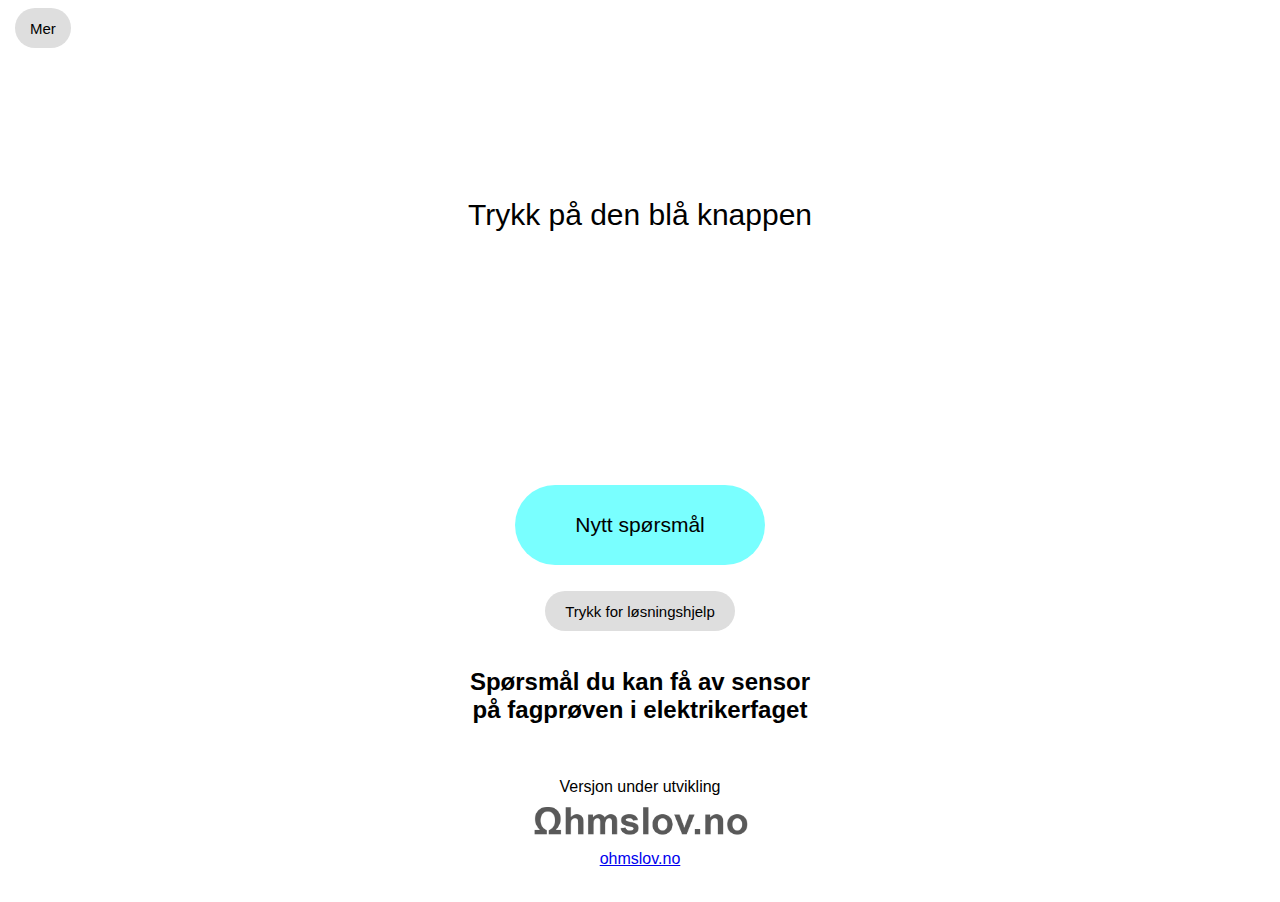
<file: index.html>
<!DOCTYPE html>
<html lang="no">
<head>
  <meta charset="UTF-8">

      
      <meta name="viewport" content="width=device-width, initial-scale=1.0, maximum-scale=1.0, user-scalable=no">
      <meta name="description" content="Fagprøve spørsmål generator">
      <meta name="keywords" content="fagprøve, sensor, spørsmål, elektro, elektrofag, elektriker, NEK400, FEL, fagbrev">
      <meta name="author" content="Helge Hovtun">
      <link rel="icon" href="ohmtegn1.png">
    


  <title>Spørsmål du kan få på fagprøven i elektrikerfaget</title>
 
</head>   

 <style>
   
   body{
    font-family: Arial, Helvetica, sans-serif;
    background-color: rgb(255, 255, 255);

    }

    #question {
      font-size: 30px;
      margin-bottom: 20px;
      max-width: 800px;
      margin: 100 auto;
    }

    #answer {
      font-size: 20px;
      color: #555;
      margin-bottom: 30px;
      max-width: 800px;
      margin: 0 auto;
    }

    #new-question-btn,
    #show-answer-btn {
      padding: 10px 20px;
      margin: 5px;
      cursor: pointer;
    }

    .spinner {
      margin: 20px auto;
      width: 40px;
      height: 40px;
      border: 4px solid #ccc;
      border-top: 4px solid #4caf50;
      border-radius: 50%;
      animation: spin 1s linear infinite;
      display: none;
    }

    @keyframes spin {
      0% { transform: rotate(0deg); }
      100% { transform: rotate(360deg); }
    }

   



#container {
    padding-top: 120px;
    padding-left: 10px;
    padding-right: 10px;
    padding-bottom: 10px;
    border: black;
    min-height: 300px; /* Byttet ut height med min-height */
    width: auto;
    margin: 0 auto;
    text-align: center;
    max-width: 500px;
}

#container2{
    padding-top: 2px;
    padding-bottom: 2px;
    border: none;
    margin: 0 auto;
    text-align: center;
    height: auto;
}



#container4{
    padding-top: 10px;
    padding-left: 10px;
    padding-right: 10px;
    padding-bottom: 10px;
    border: black;
    height: 120px;
    width: auto;
    margin: 0 auto;
    text-align: center;
    max-width: 350px;
}




.generate{
    margin: 20px auto;
    height: 80px;
    width: 250px;
    font-size: 21px;
    color:rgb(0, 0, 0);
    border-radius: 50px;
    border: none;
    background-color: rgb(121, 255, 255);
    cursor: pointer;
}

.generate:hover{
    background-color: rgb(0, 255, 255);
}

.generate:active{
    background-color: rgb(121, 255, 255);
}

.generate2{
    background-color: hsl(0, 0%, 80%);
    color: rgb(0, 0, 0);
    padding: 10px 15px;
    border: none;
    cursor: pointer;
    height: 40px;
    width: auto;
    font-size: 15px;
    border-radius: 20px;
    border: none;
    background-color: rgb(222, 222, 222);
}

.dropdown{
    display: inline-block;
    padding-left: 7px;
    
}
.dropdown button{
    background-color: hsl(0, 0%, 80%);
    color: rgb(0, 0, 0);
    padding: 10px 15px;
    border: none;
    cursor: pointer;
    height: 40px;
    width: auto;
    font-size: 15px;
    border-radius: 20px;
    border: none;
    background-color: rgb(222, 222, 222);
}
.dropdown a{
    display: block;
    color: black;
    text-decoration: none;
    padding: 10px 15px;
    border-radius: 50px;
}
.dropdown .content{
    display: none;
    position: absolute;
    background-color: hsl(0, 0%, 95%);
    min-width: 100px;
    box-shadow: 2px 2px 5px hsla(0, 0%, 0%, 0.8);
    border-radius: 20px;
}
.dropdown.active .content {
  display: block;
}
.dropdown:hover button{
    background-color: hsl(0, 0%, 70%);
}
.dropdown a:hover{
    background-color: hsl(0, 0%, 90%);
}

:root {
    touch-action: pan-x pan-y;
    height: 100% 
  }

footer {
    
    text-align: center;
    padding: 30px;
  }

  </style>

<body>
   
      <div class="dropdown">
          <button>Mer</button>
          <div class="content">
  
              <a href="index.html">Spørsmålsgenerator</a>
              <a href="kabelogvern.html">Dokumentere kabel og vern</a>
              <a href="makslengde.html">Tabell for maks lengde</a>
              <a href="om.html">Om</a>
          </div>
          
          
  
      </div>
 
  
  
  
      <div id="container">
        

  
          <div id="spinner" class="spinner"></div>
  
          <p id="question"></p>
          <p></p>
          <p id="answer"></p>
        
          
          </p>
      </div>
  
      <div id="container2">
        <button id="new-question-btn" class="generate">Nytt spørsmål</button>
        
        <p></p>

    
           
            <button id="show-answer-btn" class="generate2">Trykk for løsningshjelp</button>
      
      </div>
  
          
          
          
     
     
        
      <div id="container4">
        
      <h2>Spørsmål du kan få av sensor på fagprøven i elektrikerfaget</h2>
  <p><br></p>
          
      <p> Versjon under utvikling<br>
          <img src="logoohmslov.png" alt="ohmslov.no" width="auto" height="50px"><br>
          <a href="https://www.ohmslov.no/"> 
              ohmslov.no</a></p> 
              <p><br></p>
    </div>

</body>

              <script>
                const questions = [
                { 
        quote:
             "Hva er forskjellen mellom en lov, en forskrift og en standard?",
        author: "En lov er vedtatt av Stortinget, en forskrift er vedtatt av regjeringen, og en standard er utformet av bransjen."
    },
    {
        quote:
            "Hva heter forskriften som elektriske anlegg skal bygges etter?",
        author: "FEL - Forskrift for elektriske lavspenningsanlegg"
    },    {
        quote:
            "Hvilke standarder og forskrifter må følges ved utførelse av elektriske anlegg?",
        author: "FEL og NEK400"
    },
    {
        quote:
            "Hva står FEL for?",
        author: "Forskrift for elektriske lavspenningsanlegg"
    },
    {
        quote:
            "Hva står i FEL§16?",
        author: "Elektriske anlegg skal planlegges og utføres slik at mennesker, husdyr og eiendom er beskyttet mot fare og skader ved normal bruk og slik at anlegget blir egnet til den forutsatte bruk."
    },
    {
        quote: "Hvor mange deler er NEK400 delt inn i?",
        author: "8"
    },
    {
        quote:
            "Hvilken del i NEK400 omhandler sluttkontroll og verifikasjon? ",
        author: "Del 6"
    },
     {
        quote:
            "Hva omhandler del 6 i Nek400? ",
        author: "Verifikasjon"
    },
     {
        quote:
            "Hva omhandler del 7 i NEK400?",
        author: "Krav til spesielle installasjoner, for eksempel bad, lading av elbil og landbruksinstallasjoner."
    },
     {
        quote:
            "Hvilke deler i NEK400 omhandler krav til spesielle installasjoner? ",
        author: "Del 7 og del 8"
    },
    {
        quote:
            "Hva er forkortelsen vi ofte bruker for forskrift om sikkerhet ved arbeid i og drift av elektriske anlegg?",
        author: "FSE"
    }, 
     {
        quote:
            "Hva står FSE for? ",
        author: "Forskrift om sikkerhet ved arbeid i og drift av elektriske anlegg"
    },
    {
        quote:
            "Hvor ofte skal man ha FSE-kurs?",
        author: "Minimum hver 12. måned"
    },
    {
        quote:
            "I hvilken paragraf i FSE kan man lese om arbeid på frakoblet anlegg?",
        author: "Paragraf 14"
    },
    {
        quote:
            "Hva sier FSE §14 at du må gjøre før du begynner å jobbe på et frakoblet anlegg?",
        author: "Koble fra, sikre mot innkobling, og måle."
    },
    {
        quote:
            "I Norge brukes 3 ulike nettsystem, hva er navnet på disse?",
        author: "IT, TN og TT"
    } , {
        quote:
            "Hva står bokstavene IT for?",
        author: "Isolert og Terra"
    }, {
        quote:
            "Hva står bokstavene TN for?",
        author: "Terra og Nøytral"
    }, {
        quote:
            "Hvilken spenning måles mellom fase og fase i TN-nett?",
        author: "400V"
    }, {
        quote:
            "Hvilken spenning måles mellom fase og jord i IT-nett?",
        author: "133V"
    }, {
        quote:
            "Hvilken spenning måles mellom fase og nøytral i TN-nett?",
        author: "230V"
    }, {
        quote:
            "Hvilken spenning måles mellom nøytral og jord i TN-nett?",
        author: "0V"
    }, {
        quote:
            "Hva er fordelene med å bytte fra IT-nett til TN-nett?",
        author: "Bl.a. høyere effekt på samme tverrsnitt, mer brannsikkert, mindre stående jordfeiler, både 400V og 230V tilgjengelig."
    }, {
        quote:
            "Hvor skal PEN-leder splittes?",
        author: "I første fordeling, som regel i TKS."
    }, {
        quote:
            "Hva er hensikten med jording?",
        author: "Forsikre samme potensiale i ledende deler, skape vei for feilstrøm utenom mennesker og dyr, og avlede overspenninger."
    }, {
        quote:
            "Hva er en jordelektrode?",
        author: "En jordingsleder som skaper kontakt med jorden og jordingsanlegget."
    }, {
        quote:
            "Hva er en utsatt ledende del?",
        author: "Del av metall til utstyr som er en del av det elektriske anlegget, men som normalt ikke er spenningssatt. For eksempel dekselet på en panelovn."
    }, {
        quote:
            "Hvilken standard gjelder for tilknytning av elektriske lavspenningsanlegg?",
        author: "NEK 399"
    }, {
        quote:
            "Hva er NEK399?",
        author: "En standard som gjelder for tilknytning av elektriske lavspenningsanlegg"
    }, {
        quote:
            "Hvilken metode for tilknytning gjelder i henhold til NEK399 som oftest for boliger?",
        author: "Metode A"
    }, {
        quote:
            "Hvor mange ampere angir den øvre grensen for tilknytning metode A i henhold til NEK399?",
        author: "125A"
    }, {
        quote:
            "Hvor mange felter skal et tilknytningsskap minimum ha? Og hva hører til i disse feltene?",
        author: "Minimum tre felt; felt for måler, elkraft og ekom."
    }, {
        quote:
            "Hvordan skal målersløyfen merkes?",
        author: "Nett og anlegg"
    }, {
        quote:
            "Hvilke vern skal plasseres i feltet for elkraft i henhold til NEK399?",
        author: "Kortslutningsvern, overspenningsvern og overstrømsvern (avgreining eller utvidete tilknytningsskap)"
    }, {
        quote:
            "Skal tilknytningsskap bygget etter metode A være utformet for ussakkyndig betjening?",
        author: "Ja, i henhold til NEK399"
    }, {
        quote:
            "I forbindelse med overspenningsvern; hva menes med tennspenning?",
        author: "Det er spenningsnivået som gjør at overspenningsvernet åpner forbindelse til jord."
    }, {
        quote:
            "Hvordan fungerer et overspenningsvern (enkelt forklart)?",
        author: "Dersom spenningen stiger over et visst nivå, åpner overspenningsvernet en forbindelse til jord."
    }, {
        quote:
            "Hva forsårsaker overspenninger?",
        author: "Lyn (atmosfæriske overspenninger), og inn- og utkobling av store belastninger (koblingsoverspenninger)."
    }, {
        quote:
            "Hva er kravet til minste varige driftspenning på overspenningsvern i IT-nett?",
        author: "350V"
    }, {
        quote:
            "Hva er kravet til overspenningsvernets minste varige driftspenning i TN-nett?",
        author: "1,1 * 230V"
    }, {
        quote:
            "Når man kobler overspenningsvern, er det viktig med lange eller korte ledere?",
        author: "Korte ledere og minst mulig svinger"
    }, {
        quote:
            "Hva angir en automatsikrings I2-verdi?",
        author: "Det angir øvre prøvestrøm, altså hvor mye strøm som kan gå før vernet garantert har koblet ut innen en time."
    }, {
        quote:
            "Hva angir en automatsikrings I5-verdi?",
        author: "Det angir strømverdi som garanterer momentan utkobling."
    }, {
        quote:
            "Enkelt forklart; Hvordan virker en jordfeilbryter?",
        author: "Den måler at den får samme strøm tilbake som den slipper gjennom. Ved avvik tyder det på jordfeil og vernet løser ut."
    }, {
         quote:
            "Hva er kravet til utløserstrøm for jordfeilvern installert i bolig?",
        author: "30mA"
    }, {
        quote:
            "Hva er et “Type-B” jordfeilvern?",
        author: "Det er et jordfeilvern som kan detektere DC jordfeilstrømmer i tillegg til AC jordfeilstrømmer"
    }, {
        quote:
            "Er det krav til bruk av jordfeilvern i boliger?",
        author: "Ja, så lenge man benytter automatisk utkobling som beskyttelsesmetode"
    }, {
        quote:
            "Hvilken tabell i NEK400 handler om installasjonsmetoder?",
        author: "Tabell 52A"
    }, {
        quote:
            "I hvilken tabell i NEK400 finner du ulike kablers strømføringsevner?",
        author: "Tabell 52B"
    }, {
        quote:
            "Hva kan du finne i NEK400 tabell 52B?",
        author: "Strømføringsevner"
    }, {
        quote:
            "Er en PR-kabel en dobbelisolert kabel?",
        author: "Nei, dobbelisolerte kabler har isolert jordleder"
    }, {
        quote:
            "Hvilken ref.inst.metode er kabel klamret på vegg?",
        author: "C"
    }, {
        quote:
            "Hvilken ref.inst.metode er PN trukket i rør i isolert vegg?",
        author: "A1"
    }, {
        quote:
            "Hva menes med 'strømføringsevnen til en kabel'?",
        author: "Hvor mye strøm en kabel kan lede uten å ta skade av det"
    }, {
        quote:
            " Hva er strømføringsevnen til PN i rør 3g2,5 i isolert vegg?",
        author: "19,5A"
    }, {
        quote:
            "Hvilken tabell i NEK400 angir klassifiseringer for omgivelser/ytre påvirkninger?",
        author: "Tabell 51A"
    }, {
        quote:
            "Hva kan du finne i NEK400 tabell 51A?",
        author: "Klassifiseringer for omgivelser/ytre påvirkninger?"
    }, {
        quote:
            "Hva angir det første tallet i IP klassifisering?",
        author: "Tetthet mot faste legemer/partikler."
    }, {
        quote:
            "Hva angir det andre tallet i IP klassifisering?",
        author: "Tetthet mot vann"
    }, {
        quote:
            "Hva er i normale tilfeller kravet til minimum IP-grad?",
        author: "IP2X"
    }, {
        quote:
            "Hva er navnet på den mest brukte beskyttelsesmetoden mot elektrisk sjokk?",
        author: "Automatisk utkobling (NEK400.411)"
    }, {
        quote:
            "Er man absolutt nødt til å alltid bruke jordfeilbryter?",
        author: "Nei, man kan blant annet velge en annen beskyttelsesmetode mot elektrisk sjokk, f.eks. dobbel/forsterket isolasjon, elektrisk adskillelse eller lav-volt (SELV/PELV)."
    }, {
        quote:
            "Hvorfor skal som regel målersløyfen i IT-nett dobbelisoleres?",
        author: "Den skal dobbelisoleres fordi den skal være beskyttet mot elektrisk sjokk ved feil. I mangel på jf-vern i foranliggende nett kan man løse dette med dobbelisolerte kabler."
    }, {
        quote:
            "Hva er det generelle kravet til beskyttelse mot overbelastning?",
        author: "Ib≤In≤Iz og I2≤1,45*Iz"
    }, {
        quote:
            "Hva er I5-verdien på en C-automat?",
        author: "10*In"
    }, {
        quote:
            "Hva er I5-verdien på en B-automat?",
        author: "5*In"
    }, {
        quote:
            "Er PFXP en dobbelisolert kabel?",
        author: "Ja, kabler med isolert jordleder er dobbelisolert"
    }, {
        quote:
            "Hva er kravet til beskyttelse mot overbelastning i bolig?",
        author: "Ib≤In og I2≤Iz"
    }, {
        quote:
            "Hva er I2-verdien til en 16A/C jordfeilautomat?",
        author: "1.45*16=23,2A"
    }, {
        quote:
            "Hva er I2-verdien til en 13A/B jordfeilautomat?",
        author: "1,45*13=18,85A"
    }, {
        quote:
            "Hva er I2-verdien på en Eaton 15A/C OL (boligautomat) jordfeilautomat?",
        author: "1,3*15=19,5A"
    }, {
        quote:
            "Hva er kravet til vernets bryteevne?",
        author: "Vernets bryteevne skal være større enn eller lik største kortslutningsstrøm"
    }, {
        quote:
            "Hva betyr 'momentan utkobling av vernet'?",
        author: "Det betyr at sikringen løser ut med en gang (innen 0,1 sek)"
    }, {
        quote:
            "På hvilket punkt i installasjonen gjelder everkets oppgitte kortslutningsverdier?",
        author: "På tampen av stikkledningen"
    },  {
        quote:
            "Vil spenningsfallet være størst dersom det går mye eller lite strøm i kretsen?",
        author: "Det vil være større dersom det går mye strøm i kretsen."
    }, {
        quote:
            "Hva er anbefalt maksimalt spenningsfall i prosent for en forbrukerkurs?",
        author: "5%"
    }, {
        quote:
            "Hvilke spesielle krav gjelder for stikkontakt for platetopp i en bolig?",
        author: "Det må monteres komfyrvakt"
    }, {
        quote:
            "Hvor mange stikkontaktuttak skal det monteres bak TV (multimedia enheter) i en bolig?",
        author: "Minimum seks uttak i henhold til (NEK400.823.537.301.6)"
    }, {
        quote:
            "Hvor mange stikkontaktuttak skal det monteres i en stue i en bolig?",
        author: "Minimum to uttak per hver fjerde påbegynte kvadratmeter (NEK400.823.537.301.2)"
    }, {
        quote:
            "Hvor mange stikkontaktuttak skal det monteres ved kjøkkenbenk i en bolig?",
        author: "Minimum to uttak per to meter kjøkkenbenk (NEK400.823.537.301.3)"
    }, {
        quote:
            "Hvilke krav gjelder for tilkobling av varmtvannsberedere i bolig?",
        author: "I bolig skal varmtvannsberedere over 1500W skal være fast tilkoblet eller via rundstift plugg og kontakt"
    }, {
        quote:
            "Regnes området rundt vask på bad som våtsone av NEK400?",
        author: "Nei, området rundt vask regnes ikke som våtsone av NEK400, men det gjør det derimot av byggeteknisk forskrift (TEK17)."
    },  {
        quote:
            "Stilles det strengest krav til utstyret når det er montert i sone 0 eller sone 2 på bad?",
        author: "Sone 0 stiller strengest krav"
    },  {
        quote:
            "Er det lov å montere stikkontakter i dusjen?",
        author: "Nei, stikkontakter kan i utgangspunktet utelukkende monteres utenfor våtsoner."
    },  {
        quote:
            "Hvilket kapittel i NEK400 handler om områder med dusj?",
        author: "NEK400.701"
    },  {
        quote:
            "Hva kan du lese om i kapittel 823 i NEK400?",
        author: "Krav til elektriske installasjoner i boliger"
    }, {
        quote:
            "Hvilket kapittel i NEK400 handler om boliginstallasjoner?",
        author: "NEK400.823"
    },  {
        quote:
            "Hvilket kapittel i NEK400 handler om lading av elbil?",
        author: "NEK400.722"
    },  {
        quote:
            "Hva er kravet til minimum IP-grad til elbilladere?",
        author: "IP44"
    },  {
        quote:
            "Hva kan du lese om i NEK400 del 6?",
        author: "Verifikasjon (sluttkontroll)"
    },  {
        quote:
            "Hvilken måling skal utføres først: kontinuitetsmåling eller isolasjonsmåling?",
        author: "Kontinuitetsmåling først"
    },  {
        quote:
            "Hva måler du når du foretar en kontinuitetsmåling?",
        author: "Du måler om beskyttelsesjordleder er tilkoblet og ubrutt i hele sin lengde"
    },  {
        quote:
            "Hva måler du når du foretar en isolasjonsmåling?",
        author: "Du måler om det er lekkasje fra faseledere til jord"
    }, {
        quote:
            "Hvordan utføres en kontinuitetsmåling i praksis?",
        author: "Man fester en måleledning (ofte en PN-snelle) til jordingskinnen i fordelingen, drar denne med seg rundt i installasjonen, og måler motstanden mellom denne og jordingspunktene i installasjonen."
    },  {
        quote:
            "Hvordan utføres en isolasjonsmåling i praksis?",
        author: "Man fester den ene målepinnen på jordingsskinnen, og den andre på fasen. Måle med 500V målespenning. Det skal måles mellom alle faser og jord. Koble fra overspenningsvern og ømfintlig utstyr i innstallasjonen."
    },  {
        quote:
            "Hva er kravet til kontinuitetsmåling?",
        author: "Kravet er at det skal være samsvar mellom målt verdi, og lederens lengde og tverrsnitt."
    },  {
        quote:
            "Hva er kravet til isolasjonsmåling?",
        author: "Mer enn 1MΩ"
    }, {
        quote:
            "Hva er kravet til målespenning ved en isolasjonsmåling av 230V anlegg?",
        author: "500V"
    },  {
        quote:
            "Hva er en samsvarserklæring?",
        author: "Det er en garanti om at det elektriske anlegget er bygget i henhold til gjeldende regelverk"
    },  {
        quote:
            "Hva består 'de fem sikre' av?",
        author: "Rapport fra risikovurdering, rapport fra sluttkontroll, samsvarserklæring, kursfortegnelse og utstyrsdokumentasjon (FDV og bruksanvisninger)"
    },  {
        quote:
            "Hva er 'de fem sikre'?",
        author: "Det er et sett med standarisert dokumentasjon som tilfredstiller gjeldende krav til dokumentasjon."
    },   {
        quote:
            "Hva menes med begrepet 'bærekraft'?",
        author: "Å tilfredstille dagens behov uten å ødelegge for fremtidige generasjoners muligheter for å tilfredstille sitt behov."
    },  {
        quote:
            "Hva menes med begrepet 'energieffektivisering'?",
        author: "Å oppnå likeverdig ytelse med mindre energi"
    },  {
        quote:
            "Hva er NHO elektro og EL og IT-forbundet?",
        author: "NHO elektro er arbeidsgiverorganisasjon som representerer bedrifter i elektrobransjen, mens EL og IT-forbundet er et fagforbund for ansatte i elektrobransjen."
    }, {
        quote:
            "Hva menes med begrepet 'bedriftsdemokrati'?",
        author: "Det handler om arbeidstakernes rett til å medvirke i beslutninger om endringer på arbeidsplassen."
    }, 
                ];
              
                let quizCompleted = false;

                let shuffledQuestions = [];
                let currentQuestionIndex = 0;
                let currentQuestion = null;


    
                
                function shuffle(array) {
                  for (let i = array.length - 1; i > 0; i--) {
                    const j = Math.floor(Math.random() * (i + 1));
                    [array[i], array[j]] = [array[j], array[i]];
                  }
                }
              
                function resetQuiz() {
                  // Setter startmeldingen tilbake
                  questionElement.textContent = "Trykk på den blå knappen";
                  answerElement.textContent = "";
                }
              
                function startQuiz() {
  shuffledQuestions = [...questions];
  shuffle(shuffledQuestions);
  currentQuestionIndex = 0;
  quizCompleted = false; // Tilbakestill
  showAnswerButton.disabled = false;

  showQuestion();
}


              
function showQuestion() {
  currentQuestion = shuffledQuestions[currentQuestionIndex];
  questionElement.textContent = currentQuestion.quote;
  answerElement.textContent = "";
}

              
function showAnswer() {
  if (currentQuestion) {
    answerElement.textContent = currentQuestion.author;
  }
}

              
                function nextQuestion() {
  // Hvis quizen er ferdig og brukeren trykker igjen → restart
  if (quizCompleted) {
    startQuiz();
    return;
  }

  // Hvis vi har vist siste spørsmål
  if (currentQuestionIndex >= shuffledQuestions.length) {
    questionElement.textContent = "Takk for at du bruker generatoren! Du har nå rundet alle spørsmålene.";
    answerElement.textContent = "2025 © Helge Hovtun";
    quizCompleted = true;

    showAnswerButton.disabled = true;


    return;
  }

  showQuestion();

  // ⬇️ Flytt denne ned hit så spørsmål og svar matcher
  currentQuestionIndex++;
}



              
                const questionElement = document.getElementById("question");
                const answerElement = document.getElementById("answer");
                const newQuestionButton = document.getElementById("new-question-btn");
                const showAnswerButton = document.getElementById("show-answer-btn");
                const spinner = document.getElementById("spinner");
              
                newQuestionButton.addEventListener("click", () => {
                  spinner.style.display = "block";
                  questionElement.textContent = "";
                  answerElement.textContent = "";
              
                  setTimeout(() => {
                    spinner.style.display = "none";
                    nextQuestion();
                  }, 300);
                });
              
                showAnswerButton.addEventListener("click", showAnswer);
              
                // 🚀 Starter quizen med reset hver gang siden lastes
                window.onload = () => {
  questionElement.textContent = "Trykk på den blå knappen";
  answerElement.textContent = "";
  shuffledQuestions = [...questions];
  shuffle(shuffledQuestions);
  currentQuestionIndex = 0;
};

// Gjør alle dropdowns interaktive med klikk
document.querySelectorAll('.dropdown > button').forEach(button => {
  button.addEventListener('click', function () {
    const parent = this.parentElement;
    parent.classList.toggle('active'); // Legg til eller fjern .active
  });
});

// Valgfritt: Lukk hvis man klikker utenfor dropdown
document.addEventListener('click', function (event) {
  document.querySelectorAll('.dropdown').forEach(drop => {
    if (!drop.contains(event.target)) {
      drop.classList.remove('active');
    }
  });
});


 </script>
              
            

              <script async defer src="https://scripts.simpleanalyticscdn.com/latest.js"></script>
              <noscript><img src="https://queue.simpleanalyticscdn.com/noscript.gif" alt="" referrerpolicy="no-referrer-when-downgrade" /></noscript>


</html>
</file>
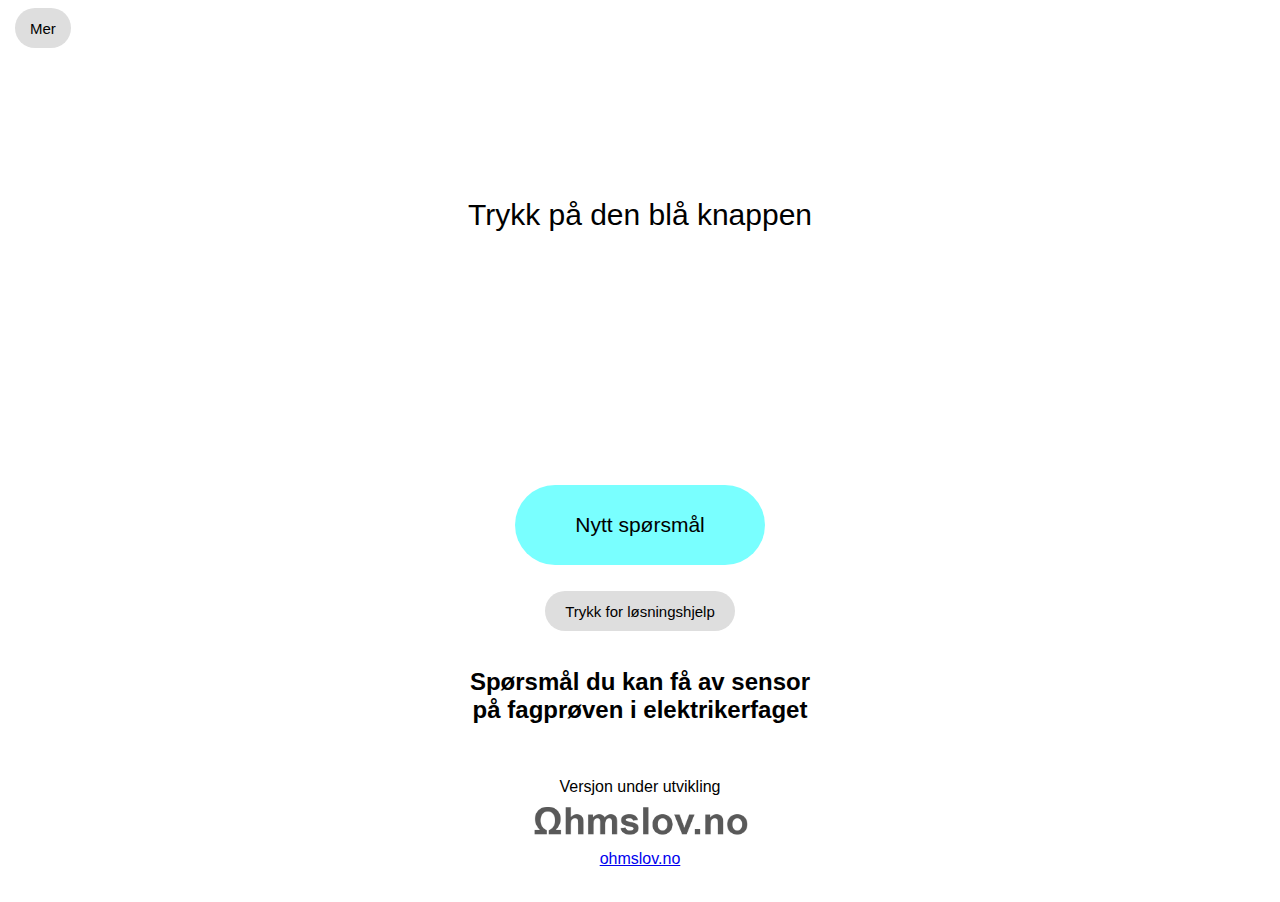
<file: generator.html>
<!DOCTYPE html>
<html lang="no">
<head>
  <meta charset="UTF-8">

      
      <meta name="viewport" content="width=device-width, initial-scale=1.0, maximum-scale=1.0, user-scalable=no">
      <meta name="description" content="Fagprøve spørsmål generator">
      <meta name="keywords" content="fagprøve, sensor, spørsmål, elektro, elektrofag, elektriker, NEK400, FEL, fagbrev">
      <meta name="author" content="Helge Hovtun">
      <link rel="icon" href="ohmtegn1.png">
    


  <title>Spørsmål du kan få på fagprøven i elektrikerfaget</title>
 
</head>   

 <style>
   
   body{
    font-family: Arial, Helvetica, sans-serif;
    background-color: rgb(255, 255, 255);

    }

    #question {
      font-size: 30px;
      margin-bottom: 20px;
      max-width: 800px;
      margin: 100 auto;
    }

    #answer {
      font-size: 20px;
      color: #555;
      margin-bottom: 30px;
      max-width: 800px;
      margin: 0 auto;
    }

    #new-question-btn,
    #show-answer-btn {
      padding: 10px 20px;
      margin: 5px;
      cursor: pointer;
    }

    .spinner {
      margin: 20px auto;
      width: 40px;
      height: 40px;
      border: 4px solid #ccc;
      border-top: 4px solid #4caf50;
      border-radius: 50%;
      animation: spin 1s linear infinite;
      display: none;
    }

    @keyframes spin {
      0% { transform: rotate(0deg); }
      100% { transform: rotate(360deg); }
    }

   



#container {
    padding-top: 120px;
    padding-left: 10px;
    padding-right: 10px;
    padding-bottom: 10px;
    border: black;
    min-height: 300px; /* Byttet ut height med min-height */
    width: auto;
    margin: 0 auto;
    text-align: center;
    max-width: 500px;
}

#container2{
    padding-top: 2px;
    padding-bottom: 2px;
    border: none;
    margin: 0 auto;
    text-align: center;
    height: auto;
}



#container4{
    padding-top: 10px;
    padding-left: 10px;
    padding-right: 10px;
    padding-bottom: 10px;
    border: black;
    height: 120px;
    width: auto;
    margin: 0 auto;
    text-align: center;
    max-width: 350px;
}




.generate{
    margin: 20px auto;
    height: 80px;
    width: 250px;
    font-size: 21px;
    color:rgb(0, 0, 0);
    border-radius: 50px;
    border: none;
    background-color: rgb(121, 255, 255);
    cursor: pointer;
}

.generate:hover{
    background-color: rgb(0, 255, 255);
}

.generate:active{
    background-color: rgb(121, 255, 255);
}

.generate2{
    background-color: hsl(0, 0%, 80%);
    color: rgb(0, 0, 0);
    padding: 10px 15px;
    border: none;
    cursor: pointer;
    height: 40px;
    width: auto;
    font-size: 15px;
    border-radius: 20px;
    border: none;
    background-color: rgb(222, 222, 222);
}

.dropdown{
    display: inline-block;
    padding-left: 7px;
    
}
.dropdown button{
    background-color: hsl(0, 0%, 80%);
    color: rgb(0, 0, 0);
    padding: 10px 15px;
    border: none;
    cursor: pointer;
    height: 40px;
    width: auto;
    font-size: 15px;
    border-radius: 20px;
    border: none;
    background-color: rgb(222, 222, 222);
}
.dropdown a{
    display: block;
    color: black;
    text-decoration: none;
    padding: 10px 15px;
    border-radius: 50px;
}
.dropdown .content{
    display: none;
    position: absolute;
    background-color: hsl(0, 0%, 95%);
    min-width: 100px;
    box-shadow: 2px 2px 5px hsla(0, 0%, 0%, 0.8);
    border-radius: 20px;
}
.dropdown.active .content {
  display: block;
}
.dropdown:hover button{
    background-color: hsl(0, 0%, 70%);
}
.dropdown a:hover{
    background-color: hsl(0, 0%, 90%);
}

:root {
    touch-action: pan-x pan-y;
    height: 100% 
  }

footer {
    
    text-align: center;
    padding: 30px;
  }

  </style>

<body>
   
  <div class="dropdown">
  <button>Mer</button>
  <div class="content">
    <a href="index.html">Forside</a>
    <a href="index.html">Spørsmålsgenerator</a>
    <a href="sluttkontrollspillet.html">Sluttkontrollspillet</a>    
    <a href="kabelogvern.html">Dokumentere kabel og vern</a>
    <a href="makslengde.html">Tabell for maks lengde</a>
    <a href="om.html">Om</a>
  </div>
  </div>
 
  
  
  
      <div id="container">
        

  
          <div id="spinner" class="spinner"></div>
  
          <p id="question"></p>
          <p></p>
          <p id="answer"></p>
        
          
          </p>
      </div>
  
      <div id="container2">
        <button id="new-question-btn" class="generate">Nytt spørsmål</button>
        
        <p></p>

    
           
            <button id="show-answer-btn" class="generate2">Trykk for løsningshjelp</button>
      
      </div>
  
          
          
          
     
     
        
      <div id="container4">
        
      <h2>Spørsmål du kan få av sensor på fagprøven i elektrikerfaget</h2>
  <p><br></p>
          
      <p> Versjon under utvikling<br>
          <img src="logoohmslov.png" alt="ohmslov.no" width="auto" height="50px"><br>
          <a href="https://www.ohmslov.no/"> 
              ohmslov.no</a></p> 
              <p><br></p>
    </div>

</body>

              <script>
                const questions = [
                { 
        quote:
             "Hva er forskjellen mellom en lov, en forskrift og en standard?",
        author: "En lov er vedtatt av Stortinget, en forskrift er vedtatt av regjeringen, og en standard er utformet av bransjen."
    },
    {
        quote:
            "Hva heter forskriften som elektriske anlegg skal bygges etter?",
        author: "FEL - Forskrift for elektriske lavspenningsanlegg"
    },    {
        quote:
            "Hvilke standarder og forskrifter må følges ved utførelse av elektriske anlegg?",
        author: "FEL og NEK400"
    },
    {
        quote:
            "Hva står FEL for?",
        author: "Forskrift for elektriske lavspenningsanlegg"
    },
    {
        quote:
            "Hva står i FEL§16?",
        author: "Elektriske anlegg skal planlegges og utføres slik at mennesker, husdyr og eiendom er beskyttet mot fare og skader ved normal bruk og slik at anlegget blir egnet til den forutsatte bruk."
    },
    {
        quote: "Hvor mange deler er NEK400 delt inn i?",
        author: "8"
    },
    {
        quote:
            "Hvilken del i NEK400 omhandler sluttkontroll og verifikasjon? ",
        author: "Del 6"
    },
     {
        quote:
            "Hva omhandler del 6 i Nek400? ",
        author: "Verifikasjon"
    },
     {
        quote:
            "Hva omhandler del 7 i NEK400?",
        author: "Krav til spesielle installasjoner, for eksempel bad, lading av elbil og landbruksinstallasjoner."
    },
     {
        quote:
            "Hvilke deler i NEK400 omhandler krav til spesielle installasjoner? ",
        author: "Del 7 og del 8"
    },
    {
        quote:
            "Hva er forkortelsen vi ofte bruker for forskrift om sikkerhet ved arbeid i og drift av elektriske anlegg?",
        author: "FSE"
    }, 
     {
        quote:
            "Hva står FSE for? ",
        author: "Forskrift om sikkerhet ved arbeid i og drift av elektriske anlegg"
    },
    {
        quote:
            "Hvor ofte skal man ha FSE-kurs?",
        author: "Minimum hver 12. måned"
    },
    {
        quote:
            "I hvilken paragraf i FSE kan man lese om arbeid på frakoblet anlegg?",
        author: "Paragraf 14"
    },
    {
        quote:
            "Hva sier FSE §14 at du må gjøre før du begynner å jobbe på et frakoblet anlegg?",
        author: "Koble fra, sikre mot innkobling, og måle."
    },
    {
        quote:
            "I Norge brukes 3 ulike nettsystem, hva er navnet på disse?",
        author: "IT, TN og TT"
    } , {
        quote:
            "Hva står bokstavene IT for?",
        author: "Isolert og Terra"
    }, {
        quote:
            "Hva står bokstavene TN for?",
        author: "Terra og Nøytral"
    }, {
        quote:
            "Hvilken spenning måles mellom fase og fase i TN-nett?",
        author: "400V"
    }, {
        quote:
            "Hvilken spenning måles mellom fase og jord i IT-nett?",
        author: "133V"
    }, {
        quote:
            "Hvilken spenning måles mellom fase og nøytral i TN-nett?",
        author: "230V"
    }, {
        quote:
            "Hvilken spenning måles mellom nøytral og jord i TN-nett?",
        author: "0V"
    }, {
        quote:
            "Hva er fordelene med å bytte fra IT-nett til TN-nett?",
        author: "Bl.a. høyere effekt på samme tverrsnitt, mer brannsikkert, mindre stående jordfeiler, både 400V og 230V tilgjengelig."
    }, {
        quote:
            "Hvor skal PEN-leder splittes?",
        author: "I første fordeling, som regel i TKS."
    }, {
        quote:
            "Hva er hensikten med jording?",
        author: "Forsikre samme potensiale i ledende deler, skape vei for feilstrøm utenom mennesker og dyr, og avlede overspenninger."
    }, {
        quote:
            "Hva er en jordelektrode?",
        author: "En jordingsleder som skaper kontakt med jorden og jordingsanlegget."
    }, {
        quote:
            "Hva er en utsatt ledende del?",
        author: "Del av metall til utstyr som er en del av det elektriske anlegget, men som normalt ikke er spenningssatt. For eksempel dekselet på en panelovn."
    }, {
        quote:
            "Hvilken standard gjelder for tilknytning av elektriske lavspenningsanlegg?",
        author: "NEK 399"
    }, {
        quote:
            "Hva er NEK399?",
        author: "En standard som gjelder for tilknytning av elektriske lavspenningsanlegg"
    }, {
        quote:
            "Hvilken metode for tilknytning gjelder i henhold til NEK399 som oftest for boliger?",
        author: "Metode A"
    }, {
        quote:
            "Hvor mange ampere angir den øvre grensen for tilknytning metode A i henhold til NEK399?",
        author: "125A"
    }, {
        quote:
            "Hvor mange felter skal et tilknytningsskap minimum ha? Og hva hører til i disse feltene?",
        author: "Minimum tre felt; felt for måler, elkraft og ekom."
    }, {
        quote:
            "Hvordan skal målersløyfen merkes?",
        author: "Nett og anlegg"
    }, {
        quote:
            "Hvilke vern skal plasseres i feltet for elkraft i henhold til NEK399?",
        author: "Kortslutningsvern, overspenningsvern og overstrømsvern (avgreining eller utvidete tilknytningsskap)"
    }, {
        quote:
            "Skal tilknytningsskap bygget etter metode A være utformet for ussakkyndig betjening?",
        author: "Ja, i henhold til NEK399"
    }, {
        quote:
            "I forbindelse med overspenningsvern; hva menes med tennspenning?",
        author: "Det er spenningsnivået som gjør at overspenningsvernet åpner forbindelse til jord."
    }, {
        quote:
            "Hvordan fungerer et overspenningsvern (enkelt forklart)?",
        author: "Dersom spenningen stiger over et visst nivå, åpner overspenningsvernet en forbindelse til jord."
    }, {
        quote:
            "Hva forsårsaker overspenninger?",
        author: "Lyn (atmosfæriske overspenninger), og inn- og utkobling av store belastninger (koblingsoverspenninger)."
    }, {
        quote:
            "Hva er kravet til minste varige driftspenning på overspenningsvern i IT-nett?",
        author: "350V"
    }, {
        quote:
            "Hva er kravet til overspenningsvernets minste varige driftspenning i TN-nett?",
        author: "1,1 * 230V"
    }, {
        quote:
            "Når man kobler overspenningsvern, er det viktig med lange eller korte ledere?",
        author: "Korte ledere og minst mulig svinger"
    }, {
        quote:
            "Hva angir en automatsikrings I2-verdi?",
        author: "Det angir øvre prøvestrøm, altså hvor mye strøm som kan gå før vernet garantert har koblet ut innen en time."
    }, {
        quote:
            "Hva angir en automatsikrings I5-verdi?",
        author: "Det angir strømverdi som garanterer momentan utkobling."
    }, {
        quote:
            "Enkelt forklart; Hvordan virker en jordfeilbryter?",
        author: "Den måler at den får samme strøm tilbake som den slipper gjennom. Ved avvik tyder det på jordfeil og vernet løser ut."
    }, {
         quote:
            "Hva er kravet til utløserstrøm for jordfeilvern installert i bolig?",
        author: "30mA"
    }, {
        quote:
            "Hva er et “Type-B” jordfeilvern?",
        author: "Det er et jordfeilvern som kan detektere DC jordfeilstrømmer i tillegg til AC jordfeilstrømmer"
    }, {
        quote:
            "Er det krav til bruk av jordfeilvern i boliger?",
        author: "Ja, så lenge man benytter automatisk utkobling som beskyttelsesmetode"
    }, {
        quote:
            "Hvilken tabell i NEK400 handler om installasjonsmetoder?",
        author: "Tabell 52A"
    }, {
        quote:
            "I hvilken tabell i NEK400 finner du ulike kablers strømføringsevner?",
        author: "Tabell 52B"
    }, {
        quote:
            "Hva kan du finne i NEK400 tabell 52B?",
        author: "Strømføringsevner"
    }, {
        quote:
            "Er en PR-kabel en dobbelisolert kabel?",
        author: "Nei, dobbelisolerte kabler har isolert jordleder"
    }, {
        quote:
            "Hvilken ref.inst.metode er kabel klamret på vegg?",
        author: "C"
    }, {
        quote:
            "Hvilken ref.inst.metode er PN trukket i rør i isolert vegg?",
        author: "A1"
    }, {
        quote:
            "Hva menes med 'strømføringsevnen til en kabel'?",
        author: "Hvor mye strøm en kabel kan lede uten å ta skade av det"
    }, {
        quote:
            " Hva er strømføringsevnen til PN i rør 3g2,5 i isolert vegg?",
        author: "19,5A"
    }, {
        quote:
            "Hvilken tabell i NEK400 angir klassifiseringer for omgivelser/ytre påvirkninger?",
        author: "Tabell 51A"
    }, {
        quote:
            "Hva kan du finne i NEK400 tabell 51A?",
        author: "Klassifiseringer for omgivelser/ytre påvirkninger?"
    }, {
        quote:
            "Hva angir det første tallet i IP klassifisering?",
        author: "Tetthet mot faste legemer/partikler."
    }, {
        quote:
            "Hva angir det andre tallet i IP klassifisering?",
        author: "Tetthet mot vann"
    }, {
        quote:
            "Hva er i normale tilfeller kravet til minimum IP-grad?",
        author: "IP2X"
    }, {
        quote:
            "Hva er navnet på den mest brukte beskyttelsesmetoden mot elektrisk sjokk?",
        author: "Automatisk utkobling (NEK400.411)"
    }, {
        quote:
            "Er man absolutt nødt til å alltid bruke jordfeilbryter?",
        author: "Nei, man kan blant annet velge en annen beskyttelsesmetode mot elektrisk sjokk, f.eks. dobbel/forsterket isolasjon, elektrisk adskillelse eller lav-volt (SELV/PELV)."
    }, {
        quote:
            "Hvorfor skal som regel målersløyfen i IT-nett dobbelisoleres?",
        author: "Den skal dobbelisoleres fordi den skal være beskyttet mot elektrisk sjokk ved feil. I mangel på jf-vern i foranliggende nett kan man løse dette med dobbelisolerte kabler."
    }, {
        quote:
            "Hva er det generelle kravet til beskyttelse mot overbelastning?",
        author: "Ib≤In≤Iz og I2≤1,45*Iz"
    }, {
        quote:
            "Hva er I5-verdien på en C-automat?",
        author: "10*In"
    }, {
        quote:
            "Hva er I5-verdien på en B-automat?",
        author: "5*In"
    }, {
        quote:
            "Er PFXP en dobbelisolert kabel?",
        author: "Ja, kabler med isolert jordleder er dobbelisolert"
    }, {
        quote:
            "Hva er kravet til beskyttelse mot overbelastning i bolig?",
        author: "Ib≤In og I2≤Iz"
    }, {
        quote:
            "Hva er I2-verdien til en 16A/C jordfeilautomat?",
        author: "1.45*16=23,2A"
    }, {
        quote:
            "Hva er I2-verdien til en 13A/B jordfeilautomat?",
        author: "1,45*13=18,85A"
    }, {
        quote:
            "Hva er I2-verdien på en Eaton 15A/C OL (boligautomat) jordfeilautomat?",
        author: "1,3*15=19,5A"
    }, {
        quote:
            "Hva er kravet til vernets bryteevne?",
        author: "Vernets bryteevne skal være større enn eller lik største kortslutningsstrøm"
    }, {
        quote:
            "Hva betyr 'momentan utkobling av vernet'?",
        author: "Det betyr at sikringen løser ut med en gang (innen 0,1 sek)"
    }, {
        quote:
            "På hvilket punkt i installasjonen gjelder everkets oppgitte kortslutningsverdier?",
        author: "På tampen av stikkledningen"
    },  {
        quote:
            "Vil spenningsfallet være størst dersom det går mye eller lite strøm i kretsen?",
        author: "Det vil være større dersom det går mye strøm i kretsen."
    }, {
        quote:
            "Hva er anbefalt maksimalt spenningsfall i prosent for en forbrukerkurs?",
        author: "5%"
    }, {
        quote:
            "Hvilke spesielle krav gjelder for stikkontakt for platetopp i en bolig?",
        author: "Det må monteres komfyrvakt"
    }, {
        quote:
            "Hvor mange stikkontaktuttak skal det monteres bak TV (multimedia enheter) i en bolig?",
        author: "Minimum seks uttak i henhold til (NEK400.823.537.301.6)"
    }, {
        quote:
            "Hvor mange stikkontaktuttak skal det monteres i en stue i en bolig?",
        author: "Minimum to uttak per hver fjerde påbegynte kvadratmeter (NEK400.823.537.301.2)"
    }, {
        quote:
            "Hvor mange stikkontaktuttak skal det monteres ved kjøkkenbenk i en bolig?",
        author: "Minimum to uttak per to meter kjøkkenbenk (NEK400.823.537.301.3)"
    }, {
        quote:
            "Hvilke krav gjelder for tilkobling av varmtvannsberedere i bolig?",
        author: "I bolig skal varmtvannsberedere over 1500W skal være fast tilkoblet eller via rundstift plugg og kontakt"
    }, {
        quote:
            "Regnes området rundt vask på bad som våtsone av NEK400?",
        author: "Nei, området rundt vask regnes ikke som våtsone av NEK400, men det gjør det derimot av byggeteknisk forskrift (TEK17)."
    },  {
        quote:
            "Stilles det strengest krav til utstyret når det er montert i sone 0 eller sone 2 på bad?",
        author: "Sone 0 stiller strengest krav"
    },  {
        quote:
            "Er det lov å montere stikkontakter i dusjen?",
        author: "Nei, stikkontakter kan i utgangspunktet utelukkende monteres utenfor våtsoner."
    },  {
        quote:
            "Hvilket kapittel i NEK400 handler om områder med dusj?",
        author: "NEK400.701"
    },  {
        quote:
            "Hva kan du lese om i kapittel 823 i NEK400?",
        author: "Krav til elektriske installasjoner i boliger"
    }, {
        quote:
            "Hvilket kapittel i NEK400 handler om boliginstallasjoner?",
        author: "NEK400.823"
    },  {
        quote:
            "Hvilket kapittel i NEK400 handler om lading av elbil?",
        author: "NEK400.722"
    },  {
        quote:
            "Hva er kravet til minimum IP-grad til elbilladere?",
        author: "IP44"
    },  {
        quote:
            "Hva kan du lese om i NEK400 del 6?",
        author: "Verifikasjon (sluttkontroll)"
    },  {
        quote:
            "Hvilken måling skal utføres først: kontinuitetsmåling eller isolasjonsmåling?",
        author: "Kontinuitetsmåling først"
    },  {
        quote:
            "Hva måler du når du foretar en kontinuitetsmåling?",
        author: "Du måler om beskyttelsesjordleder er tilkoblet og ubrutt i hele sin lengde"
    },  {
        quote:
            "Hva måler du når du foretar en isolasjonsmåling?",
        author: "Du måler om det er lekkasje fra faseledere til jord"
    }, {
        quote:
            "Hvordan utføres en kontinuitetsmåling i praksis?",
        author: "Man fester en måleledning (ofte en PN-snelle) til jordingskinnen i fordelingen, drar denne med seg rundt i installasjonen, og måler motstanden mellom denne og jordingspunktene i installasjonen."
    },  {
        quote:
            "Hvordan utføres en isolasjonsmåling i praksis?",
        author: "Man fester den ene målepinnen på jordingsskinnen, og den andre på fasen. Måle med 500V målespenning. Det skal måles mellom alle faser og jord. Koble fra overspenningsvern og ømfintlig utstyr i innstallasjonen."
    },  {
        quote:
            "Hva er kravet til kontinuitetsmåling?",
        author: "Kravet er at det skal være samsvar mellom målt verdi, og lederens lengde og tverrsnitt."
    },  {
        quote:
            "Hva er kravet til isolasjonsmåling?",
        author: "Mer enn 1MΩ"
    }, {
        quote:
            "Hva er kravet til målespenning ved en isolasjonsmåling av 230V anlegg?",
        author: "500V"
    },  {
        quote:
            "Hva er en samsvarserklæring?",
        author: "Det er en garanti om at det elektriske anlegget er bygget i henhold til gjeldende regelverk"
    },  {
        quote:
            "Hva består 'de fem sikre' av?",
        author: "Rapport fra risikovurdering, rapport fra sluttkontroll, samsvarserklæring, kursfortegnelse og utstyrsdokumentasjon (FDV og bruksanvisninger)"
    },  {
        quote:
            "Hva er 'de fem sikre'?",
        author: "Det er et sett med standarisert dokumentasjon som tilfredstiller gjeldende krav til dokumentasjon."
    },   {
        quote:
            "Hva menes med begrepet 'bærekraft'?",
        author: "Å tilfredstille dagens behov uten å ødelegge for fremtidige generasjoners muligheter for å tilfredstille sitt behov."
    },  {
        quote:
            "Hva menes med begrepet 'energieffektivisering'?",
        author: "Å oppnå likeverdig ytelse med mindre energi"
    },  {
        quote:
            "Hva er NHO elektro og EL og IT-forbundet?",
        author: "NHO elektro er arbeidsgiverorganisasjon som representerer bedrifter i elektrobransjen, mens EL og IT-forbundet er et fagforbund for ansatte i elektrobransjen."
    }, {
        quote:
            "Hva menes med begrepet 'bedriftsdemokrati'?",
        author: "Det handler om arbeidstakernes rett til å medvirke i beslutninger om endringer på arbeidsplassen."
    }, 
                ];
              
                let quizCompleted = false;

                let shuffledQuestions = [];
                let currentQuestionIndex = 0;
                let currentQuestion = null;


    
                
                function shuffle(array) {
                  for (let i = array.length - 1; i > 0; i--) {
                    const j = Math.floor(Math.random() * (i + 1));
                    [array[i], array[j]] = [array[j], array[i]];
                  }
                }
              
                function resetQuiz() {
                  // Setter startmeldingen tilbake
                  questionElement.textContent = "Trykk på den blå knappen";
                  answerElement.textContent = "";
                }
              
                function startQuiz() {
  shuffledQuestions = [...questions];
  shuffle(shuffledQuestions);
  currentQuestionIndex = 0;
  quizCompleted = false; // Tilbakestill
  showAnswerButton.disabled = false;

  showQuestion();
}


              
function showQuestion() {
  currentQuestion = shuffledQuestions[currentQuestionIndex];
  questionElement.textContent = currentQuestion.quote;
  answerElement.textContent = "";
}

              
function showAnswer() {
  if (currentQuestion) {
    answerElement.textContent = currentQuestion.author;
  }
}

              
                function nextQuestion() {
  // Hvis quizen er ferdig og brukeren trykker igjen → restart
  if (quizCompleted) {
    startQuiz();
    return;
  }

  // Hvis vi har vist siste spørsmål
  if (currentQuestionIndex >= shuffledQuestions.length) {
    questionElement.textContent = "Takk for at du bruker generatoren! Du har nå rundet alle spørsmålene.";
    answerElement.textContent = "2025 © Helge Hovtun";
    quizCompleted = true;

    showAnswerButton.disabled = true;


    return;
  }

  showQuestion();

  // ⬇️ Flytt denne ned hit så spørsmål og svar matcher
  currentQuestionIndex++;
}



              
                const questionElement = document.getElementById("question");
                const answerElement = document.getElementById("answer");
                const newQuestionButton = document.getElementById("new-question-btn");
                const showAnswerButton = document.getElementById("show-answer-btn");
                const spinner = document.getElementById("spinner");
              
                newQuestionButton.addEventListener("click", () => {
                  spinner.style.display = "block";
                  questionElement.textContent = "";
                  answerElement.textContent = "";
              
                  setTimeout(() => {
                    spinner.style.display = "none";
                    nextQuestion();
                  }, 300);
                });
              
                showAnswerButton.addEventListener("click", showAnswer);
              
                // 🚀 Starter quizen med reset hver gang siden lastes
                window.onload = () => {
  questionElement.textContent = "Trykk på den blå knappen";
  answerElement.textContent = "";
  shuffledQuestions = [...questions];
  shuffle(shuffledQuestions);
  currentQuestionIndex = 0;
};

// Gjør alle dropdowns interaktive med klikk
document.querySelectorAll('.dropdown > button').forEach(button => {
  button.addEventListener('click', function () {
    const parent = this.parentElement;
    parent.classList.toggle('active'); // Legg til eller fjern .active
  });
});

// Valgfritt: Lukk hvis man klikker utenfor dropdown
document.addEventListener('click', function (event) {
  document.querySelectorAll('.dropdown').forEach(drop => {
    if (!drop.contains(event.target)) {
      drop.classList.remove('active');
    }
  });
});


 </script>
              
            

              <script async defer src="https://scripts.simpleanalyticscdn.com/latest.js"></script>
              <noscript><img src="https://queue.simpleanalyticscdn.com/noscript.gif" alt="" referrerpolicy="no-referrer-when-downgrade" /></noscript>


</html>
</file>
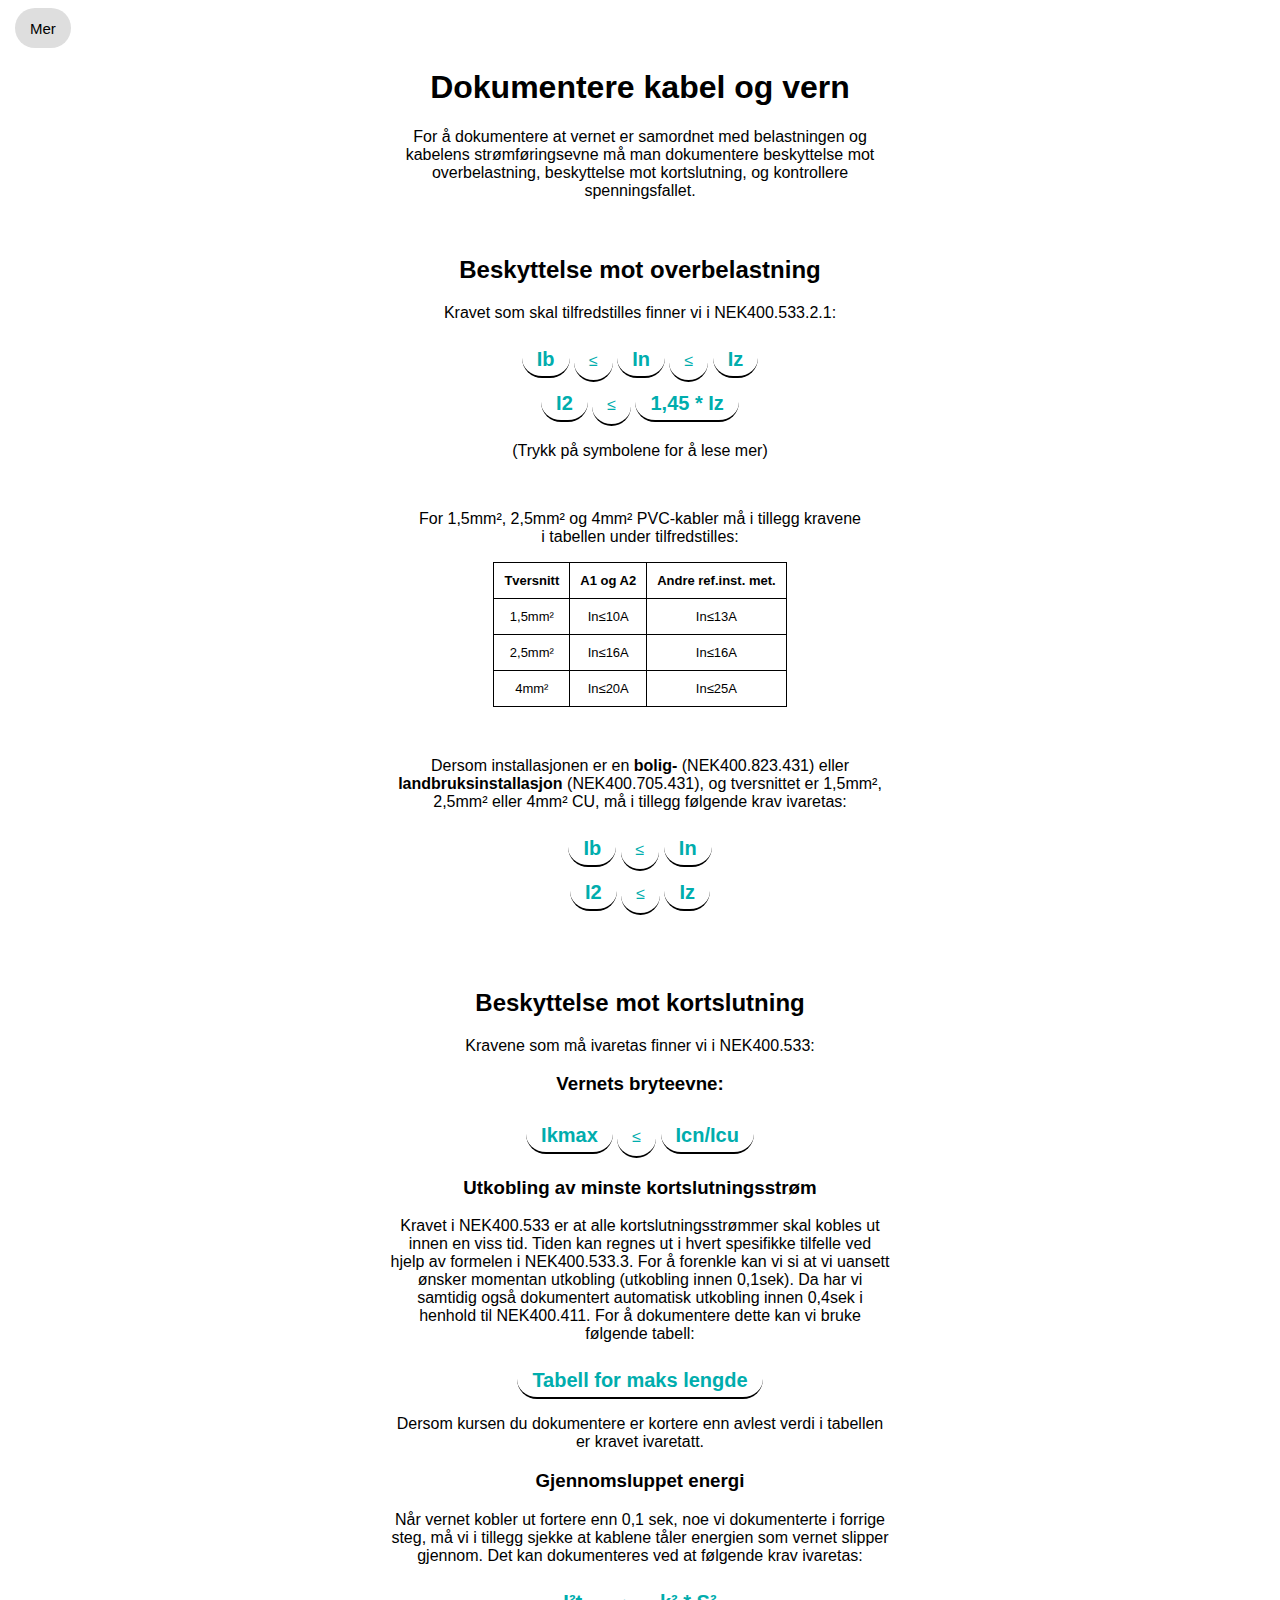
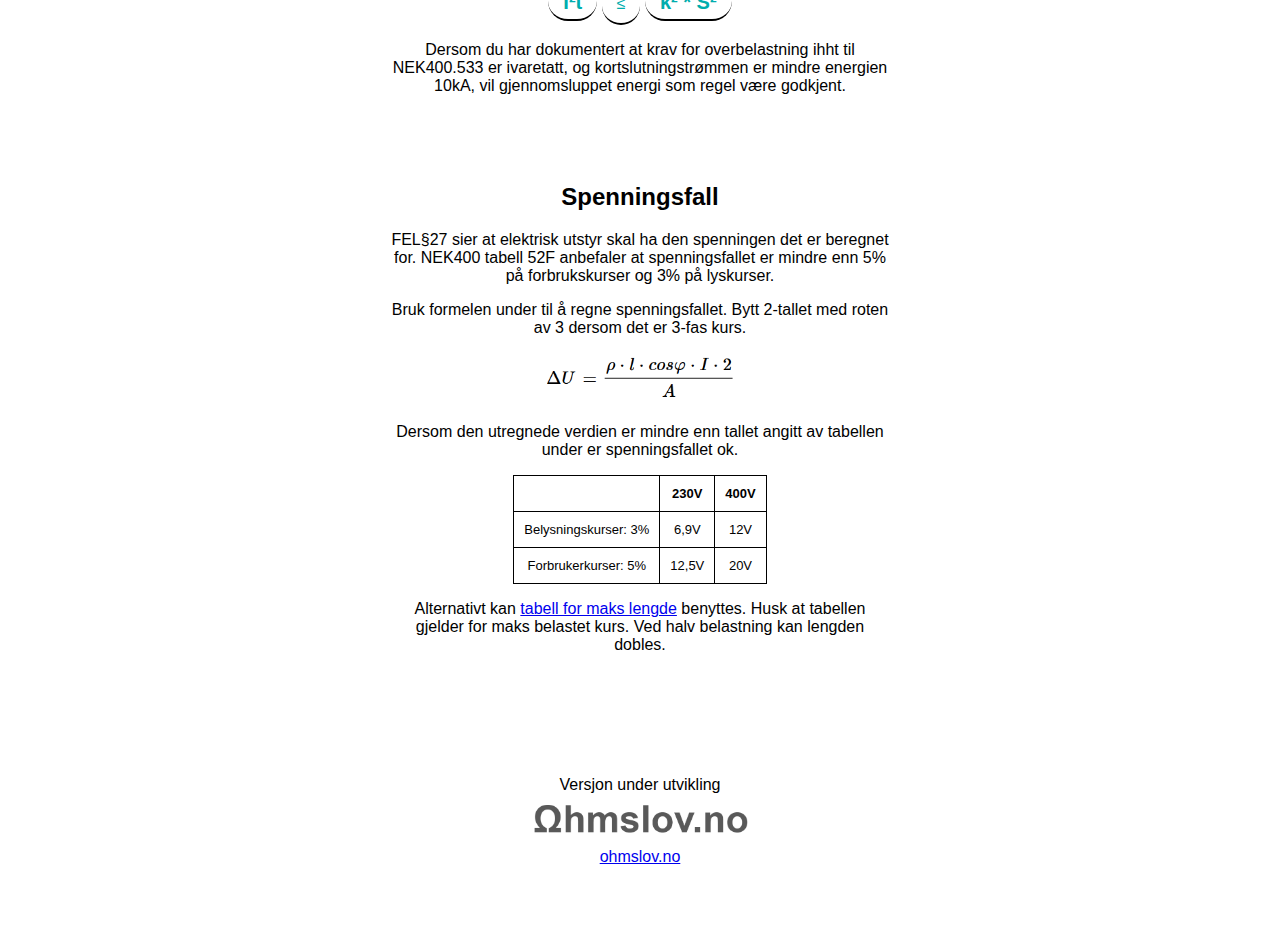
<file: kabelogvern.html>
<!DOCTYPE html>
<html lang="no">

<head>
    <meta charset="UTF-8">
    <meta name="viewport" content="width=device-width, initial-scale=1.0, maximum-scale=1.0, user-scalable=no">
    <meta name="description" content="Fagprøve spørsmål generator">
    <meta name="keywords" content="fagprøve, sensor, spørsmål, elektro, elektrofag, elektriker, NEK400, FEL, fagbrev, dokumentere, kabel, vern">
    <meta name="author" content="Helge Hovtun">
    <title>Dokumentere kabel og vern</title>
    <link rel="icon" href="ohmtegn1.png">
</head>

<style>

body{
    font-family: Arial, Helvetica, sans-serif;
    background-color: rgb(255, 255, 255);
    margin-left: auto;
    margin-right: auto;

}


.makslengde{
   
    background-color:rgb(255, 255, 255);
    color: rgb(0, 173, 173);
    padding: 10px 15px;
    border-top: none;
    border-right: none;
    border-left: none;
    border-color: rgb(0, 0, 0);
    cursor: pointer;
    height: 40px;
    width: auto;
    font-size: 20px;
    font-weight: bold;
    text-decoration: wavy;
    border-radius: 20px;
}

#containerOm{

   padding-top: 2px;
   padding-left: 10px;
   padding-right: 10px;
   padding-bottom: 10px;
   text-align: center;
   margin: 0 auto;
   zoom: auto;
   max-width: 500px;
   
}


#container{
    padding-left: 10px;
    padding-right: 10px;
    border: black;
    height: auto;
    width: auto;
    margin: 0 auto;
    text-align: center;
    max-width: 500px;
}

#container2{
    padding-top: 20px;
    padding-left: 10px;
    padding-right: 10px;
    border: black;
    height: auto;
    width: auto;
    margin: 0 auto;
    text-align: center;
    max-width: 500px;
}

#container3{
    padding-top: 20px;
    padding-left: 10px;
    padding-right: 10px;
    border: black;
    height: auto;
    width: auto;
    margin: 0 auto;
    text-align: center;
    max-width: 500px;
}

#containerHeader{

    padding-left: 15px;

}

#container4{
    padding-top: 50px;
    padding-left: 10px;
    padding-right: 10px;
    padding-bottom: 10px;
    border: black;
    height: 120px;
    width: auto;
    margin: 0 auto;
    text-align: center;
    max-width: 350px;
}

.quote{
    margin: 100px auto;
    font-size: 32px;
    color: rgb(0, 0, 0);
    
}



.generate{
    margin: 20px auto;
    height: 80px;
    width: 250px;
    font-size: 21px;
    color:rgb(0, 0, 0);
    border-radius: 50px;
    border: none;
    background-color: rgb(121, 255, 255);
    cursor: pointer;
}

.generate:hover{
    background-color: rgb(0, 255, 255);
}

.generate:active{
    background-color: rgb(121, 255, 255);
}

.dropdown{
    display: inline-block;
    
}
.dropdown button{
    background-color: hsl(0, 0%, 80%);
    color: rgb(0, 0, 0);
    padding: 10px 15px;
    border: none;
    cursor: pointer;
    height: 40px;
    width: auto;
    font-size: 15px;
    border-radius: 20px;
    border: none;
    background-color: rgb(222, 222, 222);
}
.dropdown a{
    display: block;
    color: black;
    text-decoration: none;
    padding: 10px 15px;
    border-radius: 50px;
}
.dropdown .content{
    display: none;
    position: absolute;
    background-color: hsl(0, 0%, 95%);
    min-width: 100px;
    box-shadow: 2px 2px 5px hsla(0, 0%, 0%, 0.8);
    border-radius: 20px;
}
.dropdown:hover .content{
    display: block;
}
.dropdown:hover button{
    background-color: hsl(0, 0%, 70%);
}
.dropdown a:hover{
    background-color: hsl(0, 0%, 90%);
}


.dropdown2{
    display: inline-block;
 
    
}
.dropdown2 button{
    background-color:rgb(255, 255, 255);
    color: rgb(0, 173, 173);
    padding: 10px 15px;
    border-top: none;
    border-right: none;
    border-left: none;
    border-color: rgb(0, 0, 0);
    cursor: pointer;
    height: 40px;
    width: auto;
    font-size: 20px;
    font-weight: bold;
    text-decoration: wavy;
    border-radius: 20px;
}
.dropdown2 a{
    display: block;
    color: black;
    text-decoration: none;
    padding: 10px 15px;
    border-radius: 50px;
}
.dropdown2 .content{
    display: none;
    position: absolute;
    background-color: hsl(0, 0%, 95%);
    min-width: 100px;
    max-width: 400px;
    box-shadow: 2px 2px 5px hsla(0, 0%, 0%, 0.8);
    border-radius: 20px;
    
}
.dropdown2:hover .content{
    display: block;
}
.dropdown2:hover button{
    background-color: hsl(0, 0%, 70%);
}




.dropdown3{
    display: inline-block;
  

    
}
.dropdown3 button{
    background-color:rgb(255, 255, 255);
    color: rgb(0, 173, 173);
      padding: 10px 15px;
    border-top: none;
    border-right: none;
    border-left: none;
    border-color: rgb(0, 0, 0);
    cursor: pointer;
 
    width: auto;
    font-size: medium;

    border-radius: 20px;
}
.dropdown3 a{
    display: block;
    color: black;
    text-decoration: none;
    padding: 10px 15px;
    border-radius: 50px;
}
.dropdown3 .content{
    display: none;
    position: absolute;
    background-color: hsl(0, 0%, 95%);
    min-width: 100px;
    max-width: 300px;
    box-shadow: 2px 2px 5px hsla(0, 0%, 0%, 0.8);
    border-radius: 20px;
}
.dropdown3:hover .content{
    display: block;
}
.dropdown3:hover button{
    background-color: hsl(0, 0%, 70%);
}
.dropdown3 a:hover{
    background-color: hsl(0, 0%, 90%);
}




:root {
    touch-action: pan-x pan-y;
    height: 100% 
  }

table{
    text-align: center;
   
}

table, th, td{
    padding: 10px;
    border: 1px solid black;
    border-collapse: collapse;
   
    font-size: small;
}

.center {
    margin-left: auto;
    margin-right: auto;
  }

footer {
    
    text-align: center;
    padding: 30px;
  }
</style>

<body tabindex="0">

 
    
<div id="containerHeader">
 
    <div class="dropdown">
        <button>Mer</button>
        <div class="content">

            <a href="index.html">Spørsmålsgenerator</a>
            <a href="kabelogvern.html">Dokumentere kabel og vern</a>
            <a href="makslengde.html">Tabell for maks lengde</a>
            <a href="om.html">Om</a>
        </div>
        
        

    </div>

</div> 


<div id="container">
    <h1>Dokumentere kabel og vern</h1>
        <p>For å dokumentere at vernet er samordnet med belastningen og kabelens strømføringsevne må man
             dokumentere beskyttelse mot 
            overbelastning, beskyttelse mot kortslutning, og kontrollere spenningsfallet.  
        </p>
 </div>


    <div id="container2">
        <h2>Beskyttelse mot overbelastning</h2>

      <p>
        Kravet som skal tilfredstilles finner vi i NEK400.533.2.1:
        <div class="dropdown2">
            <button>Ib</button>
            <div class="content">
                <a href="">Belastningens merkestrøm. Denne kan finnes ved å sjekke merkeskiltet, eller regne.</a>
            </div>
        </div>
        <div class="dropdown3">
            <button>≤</button>
            <div class="content">
                <a href="velgFag.html">Tegnet betyr: Mindre enn eller det samme som. Venstre side må altså være mindre eller det samme som høyre side.</a>
            </div>
        </div>
        <div class="dropdown2">
            <button>In</button>
            <div class="content">
                <a href="velgFag.html">Vernets merkestrøm</a>
            </div>
        </div>
        <div class="dropdown3">
            <button>≤</button>
            <div class="content">
                <a href="velgFag.html">Tegnet betyr: Mindre enn eller det samme som. Venstre side må altså være mindre eller det samme som høyre side.</a>
            </div>
        </div>
        <div class="dropdown2">
            <button>Iz</button>
            <div class="content">
                <a href="">Kabelens strømføringsevne. Kan finnes i tab 52B i NEK400, eller tabell side 207-208 i MHB.</a>
            </div>
        </div>

            <br>
            <div class="dropdown2">
                <button>I2</button>
                <div class="content">
                    <a href="velgFag.html">Strømmen som garantert sikrer utkobling av vernet innen en time. For vern med B- og C-karakterestikk: 1,45*In.</a>
                </div>
            </div>
         
         <div class="dropdown3">
            <button>≤</button>
            <div class="content">
                <a href="velgFag.html">Tegnet betyr: Mindre enn eller det samme som. Venstre side må altså være mindre eller det samme som høyre side.</a>
            </div>
        </div>



            <div class="dropdown2">
                <button>1,45 * Iz</button>
                <div class="content">
                    <a href="velgFag.html">45% over kabelens strømføringsevne</a>
                </div>
            </div>
            <p>(Trykk på symbolene for å lese mer)</p>
<p><br> </p> 
          

            <p>For 1,5mm², 2,5mm² og 4mm² PVC-kabler må i tillegg kravene <br>i tabellen under tilfredstilles:
             <br>
             
             <table class="center">
                <tr>
                  <th>Tversnitt</th>
                  <th>A1 og A2</th>
                  <th>Andre ref.inst. met.</th>
                </tr>
                <tr>
                  <td>1,5mm²</td>
                  <td>In≤10A</td>
                  <td>In≤13A</td>
                </tr>
                <tr>
                  <td>2,5mm²</td>
                  <td>In≤16A</td>
                  <td>In≤16A</td>
                </tr>
                <tr>
                    <td>4mm²</td>
                    <td>In≤20A</td>
                    <td>In≤25A</td>
                  </tr>
              </table>


            </p>
            <p><br> </p> 
            <p>Dersom installasjonen er en <b>bolig-</b> (NEK400.823.431) eller <b>landbruksinstallasjon</b> (NEK400.705.431), og tversnittet er 1,5mm², 2,5mm² eller 4mm² CU, må i tillegg følgende krav ivaretas: <br>

                <div class="dropdown2">
                    <button>Ib</button>
                    <div class="content">
                        <a href="velgFag.html">Belastningens merkestrøm. Denne kan finnes ved å sjekke merkeskiltet, eller regne.</a>
                    </div>
                </div>
                <div class="dropdown3">
                    <button>≤</button>
                    <div class="content">
                        <a href="velgFag.html">Tegnet betyr: Mindre eller det samme som. Venstre side må altså være mindre eller det samme som høyre side.</a>
                    </div>
                </div>
                <div class="dropdown2">
                    <button>In</button>
                    <div class="content">
                        <a href="velgFag.html">Vernets merkestrøm</a>
                    </div>
                </div>
               
                    
        
                    <br>
                    <div class="dropdown2">
                        <button>I2</button>
                        <div class="content">
                            <a href="velgFag.html">Strømmen som garantert sikrer utkobling av vernet innen en time. For vern med B- og C-karakterestikk: 1,45*In.</a>
                        </div>
                    </div>
                 
                    <div class="dropdown3">
                     <button>≤</button>
                      <div class="content">
                        <a href="velgFag.html">Tegnet betyr: Mindre eller det samme som. Venstre side må altså være mindre eller det samme som høyre side.</a>
                      </div>
                     </div>
        
        
        
                    <div class="dropdown2">
                        <button>Iz</button>
                        <div class="content">
                            <a href="velgFag.html">Kabelens strømføringsevne. Kan finnes i tab 52B i NEK400, eller tabell side 207-208 i MHB.</a>
                        </div>
                    </div>

            
            
            </p>
    
        </div>

        <div id="container3">
<br>
       
       <h2>Beskyttelse mot kortslutning</h2> 
       <p>Kravene som må ivaretas finner vi i NEK400.533: <br><h3>Vernets bryteevne:</h3>
        <div class="dropdown2">
            <button>Ikmax</button>
            <div class="content">
                <a href="">Største kortslutningsstrøm som kan forekomme i fordelingen vernet er plassert. Oppgis av netteier.</a>
            </div>
        </div>
     
        <div class="dropdown3">
         <button>≤</button>
          <div class="content">
            <a href="">Tegnet betyr: Mindre eller det samme som. Venstre side må altså være mindre eller det samme som høyre side.</a>
          </div>
         </div>



        <div class="dropdown2">
            <button>Icn/Icu</button>
            <div class="content">
                <a href="">Vernets bryteevne: Hvor stor strøm vernet klarer å koble fra uten å ta skade. Icn for ussakkyndig betjening, Icu for sakkyndig. Verdien står på vernet, og
                     finnes i dokumentasjonen til vernet. Automatsikringer har normalt sett bryteevne mellom 6kA og 15kA. For eksempel er
                      Icn for Eaton 15A/C OL boligautomat 10kA. 
                </a>
            </div>
        </div>

        <h3>Utkobling av minste kortslutningsstrøm</h3>
<p>Kravet i NEK400.533 er at alle kortslutningsstrømmer skal kobles ut innen en viss tid. Tiden kan regnes ut i hvert spesifikke tilfelle ved hjelp av formelen i NEK400.533.3. 
    For å forenkle kan vi si at vi uansett ønsker momentan utkobling (utkobling innen 0,1sek). Da har vi samtidig også dokumentert automatisk utkobling innen 0,4sek i henhold til NEK400.411.
    For å dokumentere dette kan vi bruke følgende tabell:
    <p></p>
    
    <a href="makslengde.html">
        <button class="makslengde">
            Tabell for maks lengde
        </button>
    </a>

    <p>Dersom kursen du dokumentere er kortere enn avlest verdi i tabellen er kravet ivaretatt.</p>

    <h3>Gjennomsluppet energi</h3>
    <p>Når vernet kobler ut fortere enn 0,1 sek, noe vi dokumenterte i forrige steg, må vi i tillegg sjekke at kablene tåler energien som vernet slipper gjennom.
        Det kan dokumenteres ved at følgende krav ivaretas: 
        
        <div class="dropdown2">
            <button>I²t</button>
            <div class="content">
                <a href="">Energien vernet slipper gjennom. Les av Ikmax på x-akse. Trekk linje opp til du treffer den skrå linjen som 
                    samsvarer med vernet du har valgt. Trekk horisontal linje inn på y-akse, og les av verdi. <br> 
                    <img src="gjennomsluppetEnergi.png" alt="gjennomsluppetEnergi" width="350px" height="auto" padding="5px"></a>
            </div>
        </div>
     
        <div class="dropdown3">
         <button>≤</button>
          <div class="content">
            <a href="">Tegnet betyr: Mindre eller det samme som. Venstre side må altså være mindre eller det samme som høyre side.</a>
          </div>
         </div>



        <div class="dropdown2">
            <button>k² * S²</button>
            <div class="content">
                <a href="">k= for Cu/PVC: 115. S= ledertverrsnitt.
                </a>
            </div>
        </div>

        <p>Dersom du har dokumentert at krav for overbelastning ihht til NEK400.533 er ivaretatt, og kortslutningstrømmen er mindre energien
            10kA, vil gjennomsluppet energi som regel være godkjent.
        </p>
<br>
        <p><br></p>
        <h2>Spenningsfall</h2>
        <p>FEL§27 sier at elektrisk utstyr skal ha den spenningen det er beregnet for. NEK400 tabell 52F anbefaler at spenningsfallet er 
            mindre enn 5% på forbrukskurser og 3% på lyskurser.<br>
            <p>Bruk formelen under til å regne spenningsfallet. Bytt 2-tallet med roten av 3 dersom det er 3-fas kurs.<br></p>
            <img src="formelspenningsfall.png" alt="formelspenningsfall" width="auto" height="50px">

            <p>Dersom den utregnede verdien er mindre enn tallet angitt av tabellen under er spenningsfallet ok.<br></p>
            
            <table class="center">
                <tr>
                  <th></th>
                  <th>230V</th>
                  <th>400V</th>
                </tr>
                <tr>
                  <td>Belysningskurser: 3%</td>
                  <td>6,9V</td>
                  <td>12V</td>
                </tr>
                <tr>
                  <td>Forbrukerkurser: 5%</td>
                  <td>12,5V</td>
                  <td>20V</td>
                </tr>
              </table>

            <p>Alternativt kan <a href= "makslengde.html"> 
                tabell for maks lengde</a> benyttes. Husk at tabellen gjelder for maks belastet kurs. Ved halv belastning kan lengden dobles.</p>
        
        </p>
        

    </p>
    
</p>



    </div>
    </p>
    </p>
    

    <div id="container2">
       

    </div>

    <div id="container3">

    </div>
    
    <div id="container4">
      
   

    <p></p> 
    <p>
        Versjon under utvikling
        <img src="logoohmslov.png" alt="ohmslov.no" width="auto" height="50px"><br>
        <a href="https://www.ohmslov.no/">  
            ohmslov.no</a>

    </p>
  
    <script>
        // Gjør dropdownen klikkbar (åpne/lukke)
        document.querySelectorAll('.dropdown > button').forEach(button => {
          button.addEventListener('click', function (e) {
            e.stopPropagation(); // Hindrer bubbling
            const parent = this.parentElement;
            parent.classList.toggle('active');
          });
        });
      
        // Lukk dropdown om man klikker utenfor
        document.addEventListener('click', function () {
          document.querySelectorAll('.dropdown').forEach(drop => {
            drop.classList.remove('active');
          });
        });
      </script>

<script async defer src="https://scripts.simpleanalyticscdn.com/latest.js"></script>
<noscript><img src="https://queue.simpleanalyticscdn.com/noscript.gif" alt="" referrerpolicy="no-referrer-when-downgrade" /></noscript>
  

    
</body>

<footer>

</footer>
</html>
</file>
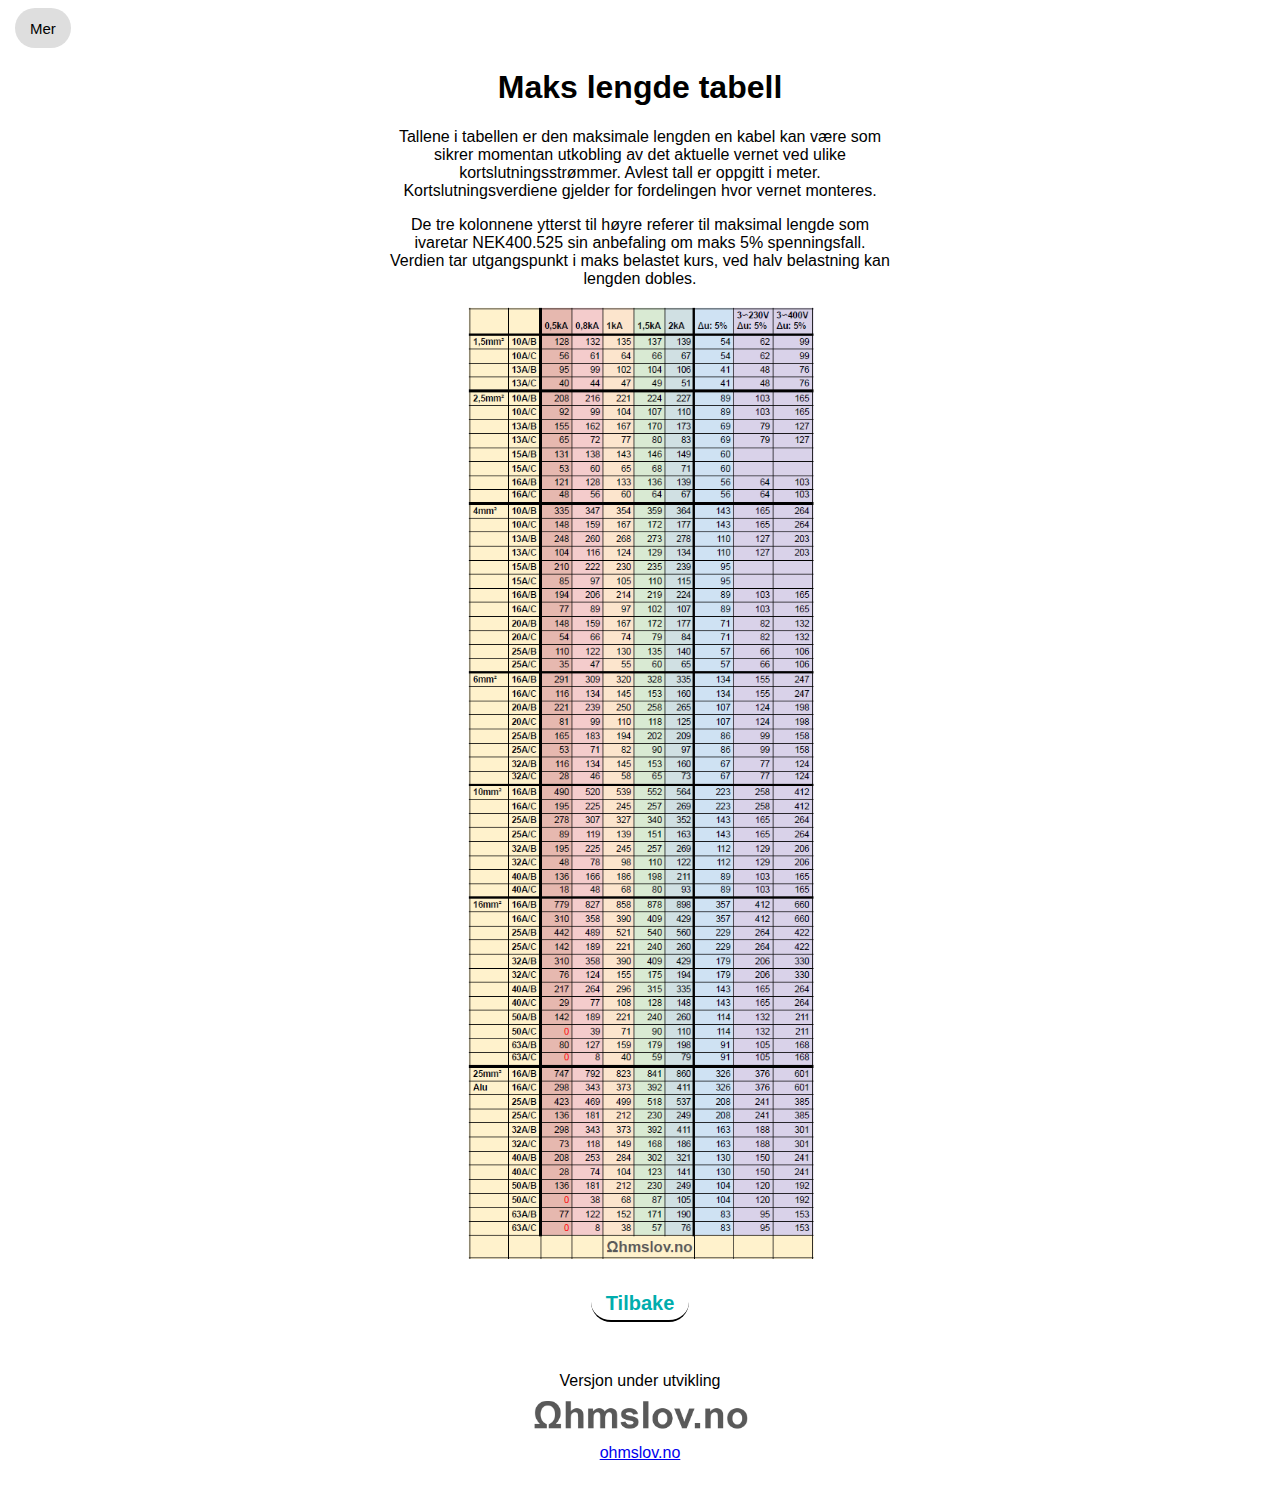
<file: maksLengde.html>
<!DOCTYPE html>
<html lang="no">

<head>
    <meta charset="UTF-8">
    <meta name="viewport" content="width=device-width, initial-scale=1.0, maximum-scale=1.0, user-scalable=no">
    <meta name="description" content="Fagprøve spørsmål generator">
    <meta name="keywords" content="fagprøve, sensor, spørsmål, elektro, elektrofag, elektriker, NEK400, FEL, fagbrev, maks, maksimal, lengde, tabell">
    <meta name="author" content="Helge Hovtun">
    <title>Maks lengde tabell</title>
    <link rel="icon" href="ohmtegn1.png">
    <link rel="stylesheet" href="./style2.css">
</head>

<body>

    <div id="containerHeader">
 
        <div class="dropdown">
            <button>Mer</button>
            <div class="content">
    
                <a href="index.html">Forside</a>
                <a href="kabelogvern.html">Dokumentere kabel og vern</a>
                <a href="om.html">Om ohmslov.no</a>
            </div>
            
    
        </div>
    
    </div> 

    <div id="container">
<h1>Maks lengde tabell</h1>
        <p>Tallene i tabellen er den maksimale lengden en kabel kan være som 
            sikrer momentan utkobling av det aktuelle vernet ved ulike kortslutningsstrømmer. Avlest tall er oppgitt i meter.
            Kortslutningsverdiene gjelder for fordelingen hvor vernet monteres.<p></p> 
            De tre kolonnene ytterst til høyre referer til maksimal lengde som ivaretar NEK400.525 sin anbefaling om maks 5% spenningsfall. 
            Verdien tar utgangspunkt i maks belastet kurs, ved halv belastning kan lengden dobles.         </p>

            <p></p>
         <img src="makslengdetabell2.png" alt="makslengde1" width="350px" height="auto" padding="5px">
         <p></p>
         <a href="kabelogvern.html">
            <button class="makslengde">
                Tilbake
            </button>
        </a>
        <p><br></p>
         <p>  
            Versjon under utvikling<br>
            <img src="logoohmslov.png" alt="ohmslov.no" width="auto" height="50px"><br>
            <a href="https://www.ohmslov.no/">  
                ohmslov.no</a>
    
        </p>
         <br>
    </div>

    <script async defer src="https://scripts.simpleanalyticscdn.com/latest.js"></script>
<noscript><img src="https://queue.simpleanalyticscdn.com/noscript.gif" alt="" referrerpolicy="no-referrer-when-downgrade" /></noscript>

</body>

</html>
</file>
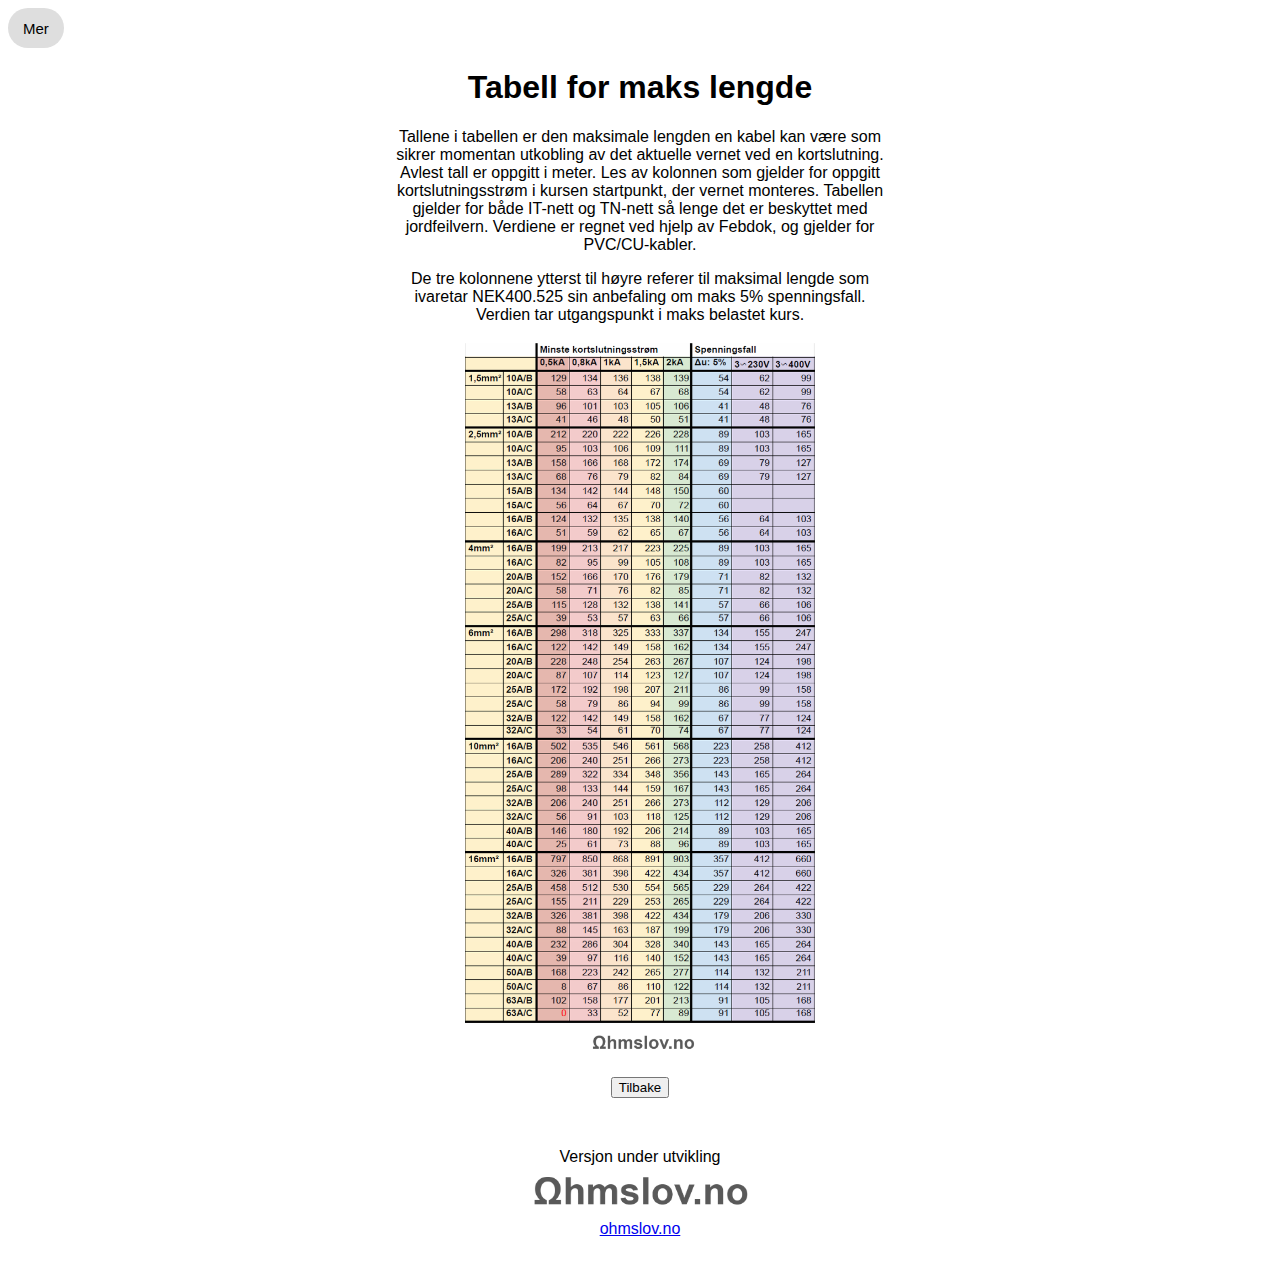
<file: makslengde.html>
<!DOCTYPE html>
<html lang="no">

<head>
    <meta charset="UTF-8">
    <meta name="viewport" content="width=device-width, initial-scale=1.0">
    <meta name="description" content="Fagprøve spørsmål generator">
    <meta name="keywords" content="fagprøve, sensor, spørsmål, elektro, elektrofag, elektriker, NEK400, FEL, fagbrev, maks, maksimal, lengde, tabell">
    <meta name="author" content="Helge Hovtun">
    <title>Tabell for maks lengde</title>
    <link rel="icon" href="ohmtegn1.png">
    
</head>
<style>

body{
    font-family: Arial, Helvetica, sans-serif;
    background-color: rgb(255, 255, 255);

}



#container{
    padding-left: 10px;
    padding-right: 10px;
    border: black;
    height: auto;
    width: auto;
    margin: 0 auto;
    text-align: center;
    max-width: 500px;
}



.dropdown{
    display: inline-block;
    
}
.dropdown button{
    background-color: hsl(0, 0%, 80%);
    color: rgb(0, 0, 0);
    padding: 10px 15px;
    border: none;
    cursor: pointer;
    height: 40px;
    width: auto;
    font-size: 15px;
    border-radius: 20px;
    border: none;
    background-color: rgb(222, 222, 222);
}
.dropdown a{
    display: block;
    color: black;
    text-decoration: none;
    padding: 10px 15px;
    border-radius: 50px;
}
.dropdown .content{
    display: none;
    position: absolute;
    background-color: hsl(0, 0%, 95%);
    min-width: 100px;
    box-shadow: 2px 2px 5px hsla(0, 0%, 0%, 0.8);
    border-radius: 20px;
}
.dropdown.active .content {
    display: block;
}
.dropdown:hover button{
    background-color: hsl(0, 0%, 70%);
}
.dropdown a:hover{
    background-color: hsl(0, 0%, 90%);
}



footer {
    
    text-align: center;
    padding: 30px;
  }
  html, body {
    -webkit-text-size-adjust: 100%; /* Forhindrer font-zoom-issues i Safari */
}
</style>
<body>

    <div id="containerHeader">
 
        <div class="dropdown">
            <button>Mer</button>
            <div class="content">
    
                <a href="index.html">Spørsmålsgenerator</a>
                <a href="kabelogvern.html">Dokumentere kabel og vern</a>
                <a href="makslengde.html">Tabell for maks lengde</a>
                <a href="om.html">Om</a>
            </div>
            
            
    
        </div>
    
    </div> 

    <div id="container">
<h1>Tabell for maks lengde</h1>
        <p>Tallene i tabellen er den maksimale lengden en kabel kan være som 
            sikrer momentan utkobling av det aktuelle vernet ved en kortslutning. Avlest tall er oppgitt i meter. Les av kolonnen som 
            gjelder for oppgitt kortslutningsstrøm i kursen startpunkt, der vernet monteres.    
        Tabellen gjelder for både IT-nett og TN-nett så lenge det er beskyttet med jordfeilvern. 
            Verdiene er regnet ved hjelp av Febdok, og gjelder for PVC/CU-kabler. <p></p> 
            De tre kolonnene ytterst til høyre referer til maksimal lengde som ivaretar NEK400.525 sin anbefaling om maks 5% spenningsfall. 
            Verdien tar utgangspunkt i maks belastet kurs.         </p>

            <p></p>
         <img src="makslengdetabellohmslov3.png" alt="makslengde1" width="350px" height="auto" padding="5px">
         <p></p>
         <a href="kabelogvern.html">
            <button class="makslengde">
                Tilbake
            </button>
        </a>
        <p><br></p>
    
        
         <p>  
            Versjon under utvikling<br>
            <img src="logoohmslov.png" alt="ohmslov.no" width="auto" height="50px"><br>
            <a href="https://www.ohmslov.no/">  
                ohmslov.no</a>
    
        </p>
         <br>
    </div>

    <script async defer src="https://scripts.simpleanalyticscdn.com/latest.js"></script>
<noscript><img src="https://queue.simpleanalyticscdn.com/noscript.gif" alt="" referrerpolicy="no-referrer-when-downgrade" /></noscript>


<script>
    // Gjør dropdownen klikkbar (åpne/lukke)
    document.querySelectorAll('.dropdown > button').forEach(button => {
      button.addEventListener('click', function (e) {
        e.stopPropagation(); // Hindrer bubbling
        const parent = this.parentElement;
        parent.classList.toggle('active');
      });
    });
  
    // Lukk dropdown om man klikker utenfor
    document.addEventListener('click', function () {
      document.querySelectorAll('.dropdown').forEach(drop => {
        drop.classList.remove('active');
      });
    });
  </script>
  


</body>

</html>
</file>
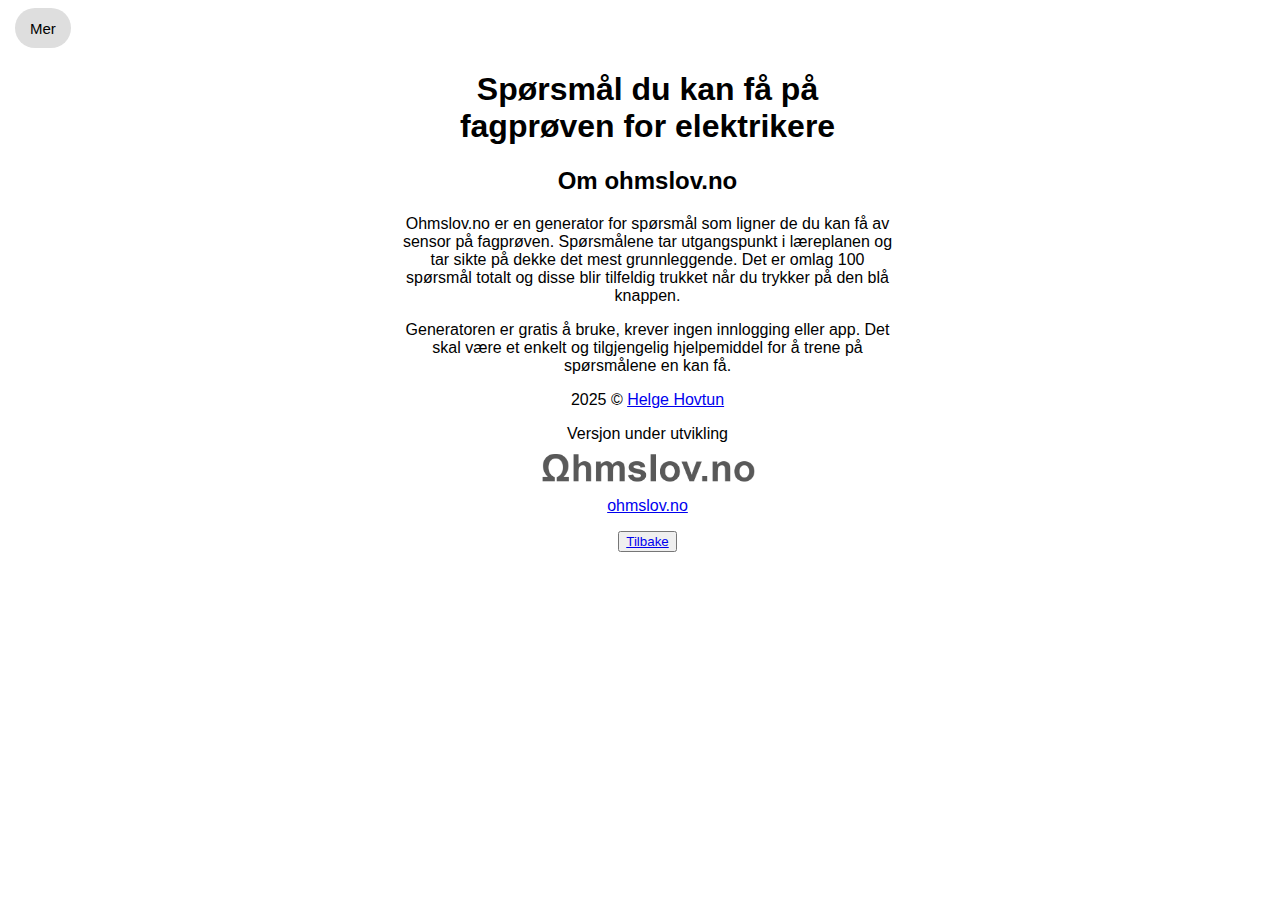
<file: om.html>
<!DOCTYPE html>
<html lang="no">
<head>
    <meta charset="UTF-8">
    <meta name="viewport" content="width=device-width, initial-scale=1.0">
    <meta name="description" content="Om ohmslov.no">
    <meta name="keywords" content="fagprøve, sensor, spørsmål, elektro, elektrofag, elektriker, NEK400, FEL, fagbrev, ohmslov.no">
    <meta name="author" content="Helge Hovtun">
    <title>Om ohmslov.no</title>
    <link rel="icon" href="ohmtegn1.png">
 

</head>
<style>
body{
    font-family: Arial, Helvetica, sans-serif;
    background-color: rgb(255, 255, 255);
    margin-left: auto;
    margin-right: auto;

}


#containerOm{

   padding-top: 2px;
   padding-left: 10px;
   padding-right: 10px;
   padding-bottom: 10px;
   text-align: center;
   margin: 0 auto;
   zoom: auto;
   max-width: 500px;
   
}


#containerHeader{

    padding-left: 15px;

}


.dropdown{
    display: inline-block;
    
}
.dropdown button{
    background-color: hsl(0, 0%, 80%);
    color: rgb(0, 0, 0);
    padding: 10px 15px;
    border: none;
    cursor: pointer;
    height: 40px;
    width: auto;
    font-size: 15px;
    border-radius: 20px;
    border: none;
    background-color: rgb(222, 222, 222);
}
.dropdown a{
    display: block;
    color: black;
    text-decoration: none;
    padding: 10px 15px;
    border-radius: 50px;
}
.dropdown .content{
    display: none;
    position: absolute;
    background-color: hsl(0, 0%, 95%);
    min-width: 100px;
    box-shadow: 2px 2px 5px hsla(0, 0%, 0%, 0.8);
    border-radius: 20px;
}
.dropdown:hover .content{
    display: block;
}
.dropdown:hover button{
    background-color: hsl(0, 0%, 70%);
}
.dropdown a:hover{
    background-color: hsl(0, 0%, 90%);
}


footer {
    
    text-align: center;
    padding: 30px;
  }
</style>

<body>

  <div id="containerHeader">


    <div class="dropdown">
        <button>Mer</button>
        <div class="content">

            <a href="index.html">Spørsmålsgenerator</a>
            <a href="kabelogvern.html">Dokumentere kabel og vern</a>
            <a href="makslengde.html">Tabell for maks lengde</a>
            <a href="om.html">Om</a>
        </div>
        

</div> 


    <div id="containerOm">
      <h1>Spørsmål du kan få på fagprøven for elektrikere</h1>
    
        <h2>Om ohmslov.no</h2>
        <p>Ohmslov.no er en generator for spørsmål som ligner de du kan få av sensor på fagprøven. Spørsmålene tar
          utgangspunkt i læreplanen og tar sikte på dekke det mest grunnleggende.   
          Det er omlag 100 spørsmål totalt og disse blir tilfeldig trukket når du trykker på den blå knappen. </p>
    
           <p>Generatoren er gratis å bruke, krever ingen innlogging eller app. Det skal være et enkelt og tilgjengelig hjelpemiddel
            for å trene på spørsmålene en kan få. </p>
          

            <p>2025 © <a href= "mailto: helge@hovtun.no"> 
              Helge Hovtun
           </a></p>
        <p> Versjon under utvikling<br>
        <img src="logoohmslov.png" alt="ohmslov.no" width="auto" height="50px"><br>
        <a href="https://www.ohmslov.no/">  
            ohmslov.no</a></p>
            
    
           <button class="tilbake"><a href="index.html" target="_blank">Tilbake</a></button>

           
           

         
    
    
    
        </div>


    <script>
        // Gjør dropdownen klikkbar (åpne/lukke)
        document.querySelectorAll('.dropdown > button').forEach(button => {
          button.addEventListener('click', function (e) {
            e.stopPropagation(); // Hindrer bubbling
            const parent = this.parentElement;
            parent.classList.toggle('active');
          });
        });
      
        // Lukk dropdown om man klikker utenfor
        document.addEventListener('click', function () {
          document.querySelectorAll('.dropdown').forEach(drop => {
            drop.classList.remove('active');
          });
        });
      </script>


    <script async defer src="https://scripts.simpleanalyticscdn.com/latest.js"></script>
<noscript><img src="https://queue.simpleanalyticscdn.com/noscript.gif" alt="" referrerpolicy="no-referrer-when-downgrade" /></noscript>
    
</body>
</html>
</file>
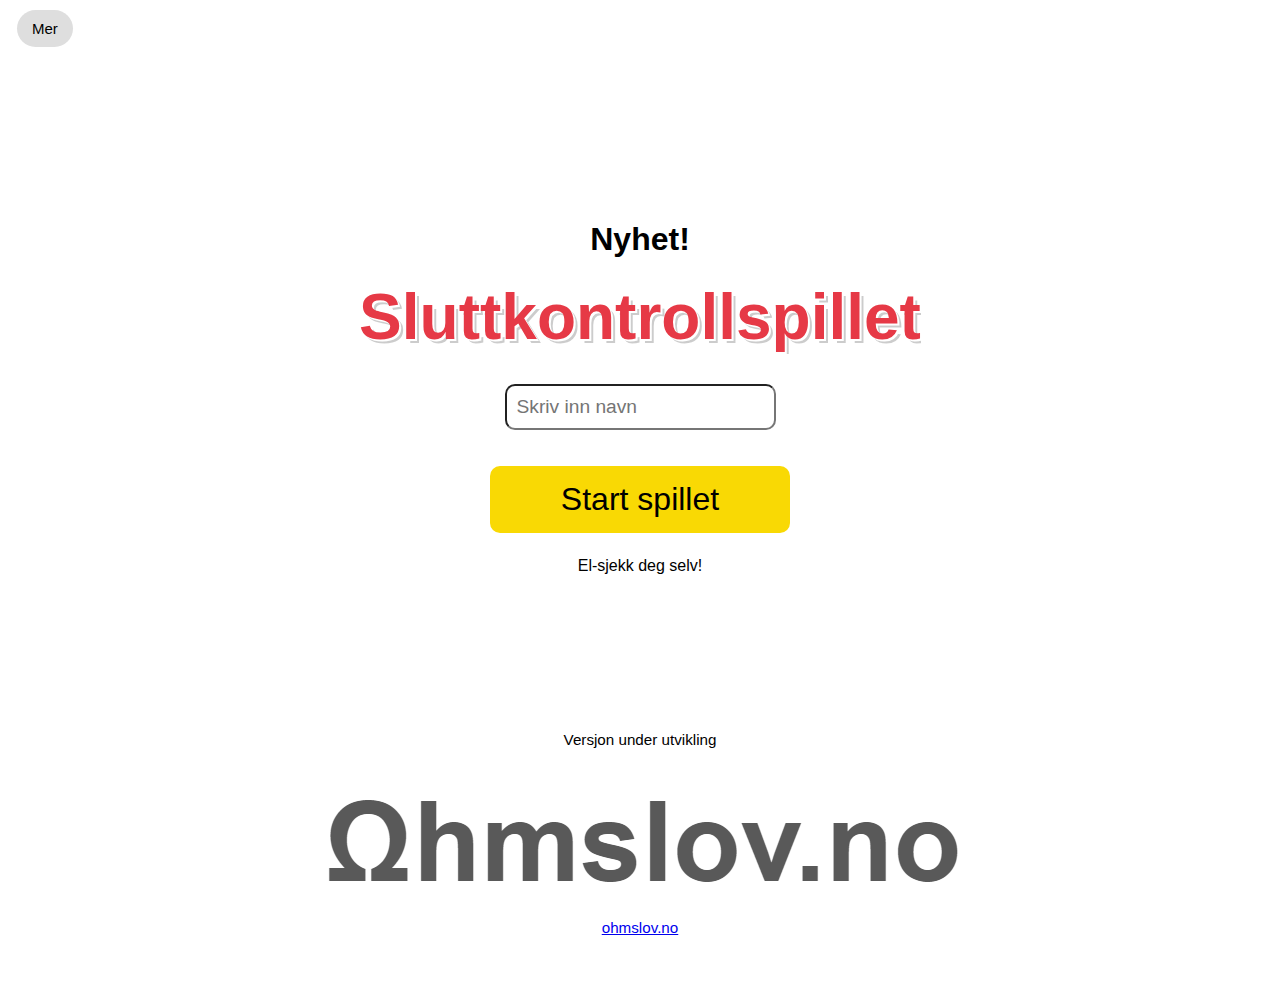
<file: sluttkontrollspillet.html>
<!DOCTYPE html>
<!-- Versjon 2 -->
<html lang="no">
<head>
  <meta charset="UTF-8">
  <meta name="viewport" content="width=device-width, initial-scale=1.0">
    <meta name="keywords" content="fagprøve, sensor, spørsmål, elektro, elektrofag, elektriker, NEK400, FEL, fagbrev">
   <link rel="icon" href="ohmtegn1.png">
  <title>Sluttkontrollspillet</title>
  <style>
    * {
      font-family: Arial, sans-serif;
    }
   #start-overlay {
  position: absolute;
  top: 0;
  left: 0;
  width: 100%;
  min-height: 100vh;
  background: white;
  display: flex;
  flex-direction: column;
  align-items: center;
  justify-content: flex-start;
  padding: 40px 20px;
  box-sizing: border-box;
  overflow-y: auto;
  z-index: 100;
  padding-top: 200px;


    }
    #player-name {
      font-size: 1.2em;
      padding: 10px;
      margin-bottom: 10px;
      border-radius: 10px;
    }
    #start-overlay button, .start-button {
      font-size: 2em;
      padding: 15px 30px;
      background: #f9d904;
      color: rgb(0, 0, 0);
      border: none;
      border-radius: 10px;
      cursor: pointer;
      transition: background 0.2s;
    }
    body {
      font-family: Arial, sans-serif;
      margin: 0;
      padding: 0;
      display: flex;
      flex-direction: column;
      align-items: center;
      justify-content: flex-start;
      min-height: 100vh;
    }
    #game-container {
      max-width: 500px;
      width: 100%;
      padding: 20px;
      text-align: center;
    }
    #start-btn, .option {
      display: block;
      background: white;
      border: 2px solid #333;
      margin: 8px auto;
      width: 90%;
      max-width: 300px;
      padding: 12px;
      font-size: 1.1em;
      border-radius: 10px;
      transition: background 0.2s;
    }
    #start-btn {
      background: #30d5b7;
      color: white;
    }
   .option {
  background: #f9d904;
  color: rgb(0, 0, 0);
  border: none;
  padding: 12px;
  font-size: 1.1em;
  border-radius: 10px;
  transition: background 0.2s;
  width: 100%;
  max-width: 300px;
  margin: 5px auto;
  text-align: center;
    cursor: pointer;
}


 
    #timer {
      font-size: 2em;
      margin-bottom: 4px;
    }
    #result {
      font-size: 1.2em;
      margin-top: 0px;
    }
 
    #diode-panel {
      margin-top: 0px;
      display: flex;
      flex-direction: column;
      align-items: center;
      margin-bottom: 20px;
    }
   .diode {
  width: 100%;
  max-width: 60px;
  height: 30px;
  margin: 5px auto;
  background: #ddd;
  border-radius: 15px;
  display: flex;
  align-items: center;
  justify-content: center;
  font-weight: bold;
  transition: background 0.3s;
  border: 1px solid black;
}


    .diode.on {
      background: red;
      color: white;
    }
    #options {
      display: flex;
      flex-direction: column;
      align-items: center;
      gap: 10px;
    }
    #leaderboard {
      margin-top: 5px;
    }
    #leaderboard ol {
      padding-left: 0;
      list-style-position: inside;
    }
    #leaderboard li:first-child {
      font-size: 1.3em;
      padding: 8px;
      font-weight: bold;
    }
   
    @keyframes flash {
      0% { background-color: #5c5b5b; color: white; }
      100% { background-color: white; color: black; }
    }
 .logo-text {
  font-size: clamp(2.5rem, 8vw, 4rem); /* auto-skalerende tekst */
  font-family: 'Arial', cursive;
  text-align: center;
  white-space: nowrap;
  overflow: hidden;
  text-overflow: ellipsis;
  font-weight: bold;
  color: #e63946;
  text-shadow: 2px 2px 0 #ffffff, 4px 4px 0 #00000033;
  animation: float 2s ease-in-out infinite;
  margin-bottom: 30px;
}










    @keyframes float {
      0%, 100% {
        transform: translateY(0px);
      }
      50% {
        transform: translateY(-8px);
      }
    }




    #penalty-text {
  color: rgb(255, 0, 0);
  font-weight: bold;
  margin-top: 10px;
  font-size: 1.2em;
}


@keyframes pulse {
  0% { transform: scale(1); opacity: 1; }
  50% { transform: scale(1.1); opacity: 0.5; }
  100% { transform: scale(1); opacity: 1; }
}


.pulsing {
  animation: pulse 1.5s ease-in-out infinite;
  color: red;
  font-weight: bold;
}




#question {
  font-size: clamp(1.2em, 2.5vw, 1.8em);
  min-height: 3em;
  max-height: 6em;
  display: flex;
  align-items: center;
  justify-content: center;
  text-align: center;
  padding: 0 10px;
  line-height: 1.3;
  word-break: break-word;
  overflow-wrap: break-word;
  overflow-y: auto; /* unngå overflow uten å ekspandere */
  transition: background-color 0.3s ease;
  max-width: 100%;
  margin-bottom: 10px; /* reduser fra evt. høyere verdi */


}


#options {
  min-height: 12em; /* hold fast høyde uansett om skjult */
  display: flex;
  flex-direction: column;
  align-items: center;
  gap: 10px;
  transition: opacity 0.2s ease;
}




#penalty-text {
  min-height: 2em; /* reservér plass selv om teksten er tom */
  color: rgb(255, 0, 0);
  font-weight: bold;
  font-size: clamp(1em, 2vw, 1.2em);
  text-align: center;
  transition: all 0.3s ease-in-out;
}


#game-container {
  max-width: 500px;
  width: 90%;
  padding: 20px;
  text-align: center;
  margin: 0 auto;
}


#quiz-content {
  width: 100%;
}


.option {
  -webkit-tap-highlight-color: transparent;
  touch-action: manipulation;
}


.option.flash {
  background-color: #ccc !important;
}


.dropdown {
  display: inline-block;
  padding-left: 7px;
}


.dropdown button {
  background-color: rgb(222, 222, 222);
  color: rgb(0, 0, 0);
  padding: 10px 15px;
  border: none;
  cursor: pointer;
  font-size: 15px;
  border-radius: 20px;
}


.dropdown .content {
  display: none;
  position: absolute;
  background-color: hsl(0, 0%, 95%);
  min-width: 100px;
  box-shadow: 2px 2px 5px hsla(0, 0%, 0%, 0.8);
  border-radius: 20px;
}


.dropdown.active .content {
  display: block;
}


.dropdown:hover button {
  background-color: hsl(0, 0%, 70%);
}


.dropdown a {
  display: block;
  color: black;
  text-decoration: none;
  padding: 10px 15px;
  border-radius: 50px;
}


.dropdown a:hover {
  background-color: hsl(0, 0%, 90%);
}


.dropdown {
  position: absolute;
  top: 10px;
  left: 10px;
  z-index: 200;
}


#bottom-info {
  margin-top: 60px;
  padding: 20px;
  text-align: center;
  font-size: 0.95em;
  max-width: 90%;
  word-wrap: break-word;
}


#bottom-info p {
  margin: 10px 0;
}


#bottom-info img {
  max-width: 100%;
  height: auto;
  margin-top: 10px;
}


.generate-link-button {
  background-color: rgb(121, 255, 255);
  color: rgb(0, 0, 0);
  padding: 12px 24px;
  border: none;
  border-radius: 50px;
  font-size: 18px;
  text-decoration: none;
  cursor: pointer;
  transition: background-color 0.2s ease-in-out;
}




.generate-link-button:hover {
  background-color: rgb(0, 255, 255);
}


.small-button {
  font-size: 1em;        /* mindre tekst */
  padding: 8px 16px;     /* mindre høyde og bredde */
}


 
  </style>
</head>
<body>




  <div class="dropdown">
  <button>Mer</button>
  <div class="content">
    <a href="index.html">Forside</a>
    <a href="index.html">Spørsmålsgenerator</a>
    <a href="sluttkontrollspillet.html">Sluttkontrollspillet</a>    
    <a href="kabelogvern.html">Dokumentere kabel og vern</a>
    <a href="makslengde.html">Tabell for maks lengde</a>
    <a href="om.html">Om</a>
  </div>
  </div>


 


  <div id="start-overlay">


   
    <h1>Nyhet!</h1>
    <div class="logo-text">Sluttkontrollspillet</div>
    <input type="text" id="player-name" placeholder="Skriv inn navn"><br>
    <button id="start-btn">Start spillet</button>
      <p>El-sjekk deg selv!</p>


    <div id="bottom-info">


      <!--
 <p style="margin-top: 50px;">
    Psst! Spørsmålsgeneratoren med spørsmål til fagprøven finner du her: <p><br></p>
    <a href="index.html" class="generate-link-button">Spørsmålsgenerator</a>
  </p>
<p><br></p>-->


<p style="margin-top: 60px;"></p>
  <p>Versjon under utvikling</p>
  <img src="logoohmslov.png" alt="ohmslov.no" height="50">
  <br>
  <a href="https://www.ohmslov.no/">ohmslov.no</a>
</div>






 
  </div>
  <div id="game-container">
    <div id="quiz-content" style="display:none;">
      <div id="diode-panel">
        <div class="diode" id="d-1000">1000V</div>
        <div class="diode" id="d-690">690V</div>
        <div class="diode" id="d-400">400V</div>
        <div class="diode" id="d-230">230V</div>
        <div class="diode" id="d-133">133V</div>
        <div class="diode" id="d-50">50V</div>
        <div class="diode" id="d-24">24V</div>
        <div class="diode" id="d-12">12V</div>
      </div>
      <div id="timer">0.0s</div>
      <div id="result"></div>
      <div id="leaderboard"></div>
     
<div id="question"></div>
<div id="penalty-text"></div> <!-- FLYTTET HIT -->
<div id="options"></div>
    </div>
   
 <div id="bottom-info">
<p style="margin-top: 0px;"></p>
  <p>Versjon under utvikling</p>
  <img src="logoohmslov.png" alt="ohmslov.no" height="50">
  <br>
  <a href="https://www.ohmslov.no/">ohmslov.no</a>
</div>


  </div>
<script>
// Forhindre at mobilnettleser fokuserer input automatisk og skroller ned
const playerNameInput = document.getElementById("player-name");
playerNameInput.setAttribute("readonly", true);
setTimeout(() => playerNameInput.removeAttribute("readonly"), 100);


const startBtn = document.getElementById("start-btn");
const quizContent = document.getElementById("quiz-content");
const questionDiv = document.getElementById("question");
const optionsDiv = document.getElementById("options");
const timerDiv = document.getElementById("timer");
const resultDiv = document.getElementById("result");
const penaltyText = document.getElementById("penalty-text");
const startOverlay = document.getElementById("start-overlay");


let questions = [
{ q: "Hva er kravet til en kontinuitetsmåling?", options: ["Målt verdi i samsvar med ledertverrsnitt og lederlengde", "Mindre enn 1Ω"], answer: 0 },
 { q: "Hva er kravet til en isolasjonsmåling?", options: ["Mer enn 1MΩ", "Uendelig"], answer: 0 },
  { q: "Hva skal jordfeilbrytere testes med?", options: ["Testknapp eller måleinstrument", "Lommelykt"], answer: 0 },
  { q: "Hva skal visuell kontroll avdekke?", options: ["Feil montering og skader", "Fargevalg på vegger"], answer: 0 },
  { q: "Når skal sluttkontroll utføres?", options: ["Før anlegget tas i bruk", "Etter første strømregning"], answer: 0 },
  { q: "Hvilket dokument brukes ved sluttkontroll?", options: ["Rapport fra sluttkontroll", "Ordrebekreftelse"], answer: 0 },
  { q: "Hva betyr CE-merking?", options: ["At utstyret oppfyller EU-krav", "At det er produsert i Europa"], answer: 0 },
  { q: "Hva kontrolleres ved fasefølgetest?", options: ["Riktig rekkefølge på faser", "Om alle faser har samme farge"], answer: 0 },
  { q: "Hvilket verktøy brukes for å måle isolasjonsmotstand?", options: ["Isolasjonstester", "Tangamperemeter"], answer: 0 },
  { q: "Når skal samsvarserklæring utstedes?", options: ["Etter fullført og godkjent kontroll", "Før installasjonen starter"], answer: 0 },
  { q: "Hva kan lav isolasjonsverdi tyde på?", options: ["Feil eller skade på anlegget", "God jording"], answer: 0 },
{ q: "Hva er hensikten med en risikovurdering?", options: ["Forebygge fare og tilpasse installasjonen", "Bestemme farge på ledninger"], answer: 0 },
{ q: "Hva kontrolleres ved kontinuitetsmåling?", options: ["Sammenheng i beskyttelsesleder", "Motstand i jordfeilbryter"], answer: 0 },
{ q: "Hva må være dokumentert i en sluttkontroll?", options: ["Måleresultater og visuell kontroll", "Timer brukt på jobben"], answer: 0 },
{ q: "Hva brukes en tangamperemeter til?", options: ["Måle strøm uten å bryte kretsen", "Måle lengden på kabel"], answer: 0 },
{ q: "Hva er en samsvarserklæring?", options: ["Bekreftelse på at anlegget følger gjeldende krav", "Kundeavtale for strøm"], answer: 0 },
{ q: "Hva skal jordelektrode være koblet til?", options: ["Hovedjordskinne", "Belysningskurs"], answer: 0 },
{ q: "Når skal kontinuitetsmåling utføres?", options: ["Før anlegget spenningssettes", "Etter sluttfaktura er sendt"], answer: 0 },
{ q: "Hva indikerer høy motstand i en kontinuitetsmåling?", options: ["Brudd eller dårlig forbindelse", "God jording"], answer: 0 },
{ q: "Hvorfor er kontinuitetsmåling viktig?", options: ["For å sikre at jordingsforbindelser fungerer", "For å måle spenningsfall"], answer: 0 },
{ q: "Hva er et vanlig tegn på dårlig kontinuitet?", options: ["Høy eller ustabil motstandsverdi", "Lav spenning på stikkontakt"], answer: 0 },
{ q: "Hva kan skje ved feil fasefølge?", options: ["Motor går feil vei", "Sikringen slår ut automatisk"], answer: 0 },
{ q: "Hva måles ved isolasjonsmåling?", options: ["Motstand mellom ledere og jord", "Lengden på kabelen"], answer: 0 },
{ q: "Hva er minstekravet til isolasjonsmotstand?", options: ["1MΩ", "10Ω"], answer: 0 },
{ q: "Når skal isolasjonsmåling utføres?", options: ["Før anlegget spenningssettes", "Etter at kunden har flyttet inn"], answer: 0 },
{ q: "Hva kan lav isolasjonsmotstand tyde på?", options: ["Skade på kabel eller fukt", "God kontakt mellom faser"], answer: 0 },
{ q: "Hvilken spenning brukes vanligvis ved isolasjonsmåling?", options: ["500V DC", "230V AC"], answer: 0 },
{ q: "Hva må frakobles før isolasjonsmåling?", options: ["Elektronisk utstyr og følsomme komponenter", "Jordelektroden"], answer: 0 },
{ q: "Hva skjer hvis det er kortslutning mellom L og PE?", options: ["Isolasjonsmålingen viser lav verdi", "Spenningen øker"], answer: 0 },
{ q: "Hvor skal måleledninger kobles ved isolasjonsmåling?", options: ["Mellom fase og jord", "Til jordelektroden og vannrør"], answer: 0 },
{ q: "Hva er en samsvarserklæring?", options: ["Dokumentasjon på at installasjonen følger regelverket", "Søknad om strømabonnement"], answer: 0 },
{ q: "Når skal samsvarserklæring utstedes?", options: ["Etter fullført og godkjent installasjon", "Før arbeidet starter"], answer: 0 },
{ q: "Hvorfor er god dokumentasjon viktig?", options: ["For å vise at anlegget er sikkert og regelmessig utført", "For å imponere kunden"], answer: 0 },
{ q: "Hvilket skjema anbefaler DSB ved sluttkontroll?", options: ["Rapport fra sluttkontroll (5 sikre)", "Elektronisk faktura"], answer: 0 },
{ q: "Hva dekker del 7 i NEK 400?", options: ["Spesielle installasjoner og områder", "Grunnleggende elektrotekniske prinsipper"], answer: 0 },
{ q: "Hva stilles det krav om i våtrom etter NEK 400-7-701?", options: ["Soneinndeling og bruk av jordfeilbrytere", "Farge på baderomsfliser"], answer: 0 },
{ q: "Hva måles for å kontrollere jordelektrode?", options: ["Overgangsmotstand til jord", "Luftfuktighet i bakken"], answer: 0 },
{ q: "Hvordan kan man teste en jordfeilbryter manuelt?", options: ["Ved å trykke på testknappen", "Ved å måle spenning på PE-leder"], answer: 0 },
{ q: "For kontinuitetsmåling skal man bruke måleinstrument med målestrøm på minst…", options: ["200mA", "1A"], answer: 0 },
{ q: "Det er kun nødvendig å kontinuitetsmåle jordingen i stikkontakten ytterst på kretsen", options: ["Usant", "Sant"], answer: 0 },
{ q: "Hva er mest sannsynlig å måleresultat ved kontinuitetsmåling i en 30 meter lang stikkontakt-kurs?", options: ["0,21Ω", "15Ω"], answer: 0 },
{ q: "Hva er mest sannsynlig å måleresultat ved kontinuitetsmåling i en 50 meter lang stikkontakt-kurs?", options: ["0,35Ω", "1MΩ"], answer: 0 },
{ q: "Hvilken måling skal utføres først?", options: ["Kontinuitetsmåling", "Isolasjonsmåling"], answer: 0 },
{ q: "Hvilken målespenning skal isolasjonsmåling normalt utføres med?", options: ["500V", "200mA"], answer: 0 },
];


let questionList = [];
let currentQuestion = 0;
let correctCount = 0;
let startTime = 0;
let isPenalty = false;
let timerInterval;
const elektroPraises = [


  "Kjenn på spenningen!",
   "Full kortslutning!",
  "Den satt i sikringsboksen!",
  "Raskere enn lynet!",
  "Du er elektrisk!",
  "Ingen kortslutning her!",
  "Skulle tro du var CE-merket!",
  "Som et elektron!",


];


const diodeOrder = ["d-12", "d-24", "d-50", "d-133", "d-230", "d-400", "d-690", "d-1000"];


function shuffle(array) {
  for (let i = array.length - 1; i > 0; i--) {
    const j = Math.floor(Math.random() * (i + 1));
    [array[i], array[j]] = [array[j], array[i]];
  }
  return array;
}


function updateTimer() {
  const now = Date.now();
  const elapsed = (now - startTime) / 1000;
  timerDiv.textContent = `${elapsed.toFixed(1)}s`;
}


function updateDiodes() {
  diodeOrder.forEach((id, index) => {
    const diode = document.getElementById(id);
    if (index < correctCount) diode.classList.add("on");
    else diode.classList.remove("on");
  });
}


function showQuestion() {
  if (correctCount >= 8) return finishGame();
  if (currentQuestion >= questionList.length) {
    questionList = shuffle([...questions]);
    currentQuestion = 0;
  }
  const q = questionList[currentQuestion];
  questionDiv.textContent = q.q;
  optionsDiv.innerHTML = "";
  const options = [
    { text: q.options[q.answer], isCorrect: true },
    { text: q.options[1 - q.answer], isCorrect: false },
  ];
  shuffle(options).forEach(opt => {
    const btn = document.createElement("button");
    btn.textContent = opt.text;
    btn.className = "option";
   btn.onclick = () => {
  btn.classList.add("flash");
  setTimeout(() => {
    btn.classList.remove("flash");
    checkAnswer(opt.isCorrect);
  }, 100); // blink i 100ms
};


    optionsDiv.appendChild(btn);
  });
  penaltyText.textContent = "";
}




function checkAnswer(isCorrect) {
  if (isPenalty) return;


  // Deaktiver alle knapper midlertidig
  document.querySelectorAll('.option').forEach(btn => {
    btn.style.pointerEvents = 'none';
    btn.style.backgroundColor = '#f9d904'; // tving tilbake gul
  });


  // Vent litt før DOM endres (gir Safari tid til å fjerne trykk-visning)
  setTimeout(() => {
    if (isCorrect) {
      correctCount++;
      updateDiodes();
      if (correctCount >= 8) return finishGame();
      currentQuestion++;
      showQuestion();
   
      } else {
  isPenalty = true;
  penaltyText.textContent = "Feil svar! 5 sekunders tidsstraff...";
  penaltyText.classList.add("pulsing");
  optionsDiv.style.opacity = "0.3";


  setTimeout(() => {
    isPenalty = false;
    penaltyText.textContent = "";
    penaltyText.classList.remove("pulsing");
    currentQuestion++;
    showQuestion();
    optionsDiv.style.opacity = "1";
  }, 5000);


    }
  }, 50); // liten forsinkelse – viktig for mobil
}










function finishGame() {
  clearInterval(timerInterval);
  const totalTime = ((Date.now() - startTime) / 1000).toFixed(1);
  timerDiv.textContent = `${totalTime}s`; // vis nøyaktig sluttid i telleren
  questionDiv.style.display = "none";
  optionsDiv.innerHTML = "";
  optionsDiv.style.display = "none";


 




  const diodes = document.querySelectorAll('.diode');
  let blinkCount = 0;
  const blinkInterval = setInterval(() => {
    diodes.forEach(d => d.classList.toggle('on'));
    blinkCount++;
    if (blinkCount >= 10) clearInterval(blinkInterval);
  }, 200);


  const name = document.getElementById("player-name").value.trim();
  const score = { name, time: parseFloat(totalTime) };
  const scores = JSON.parse(localStorage.getItem("leaderboard") || "[]");
  scores.push(score);
  scores.sort((a, b) => a.time - b.time);
  localStorage.setItem("leaderboard", JSON.stringify(scores));


const rank = scores.findIndex(s => s.name === name && s.time === score.time) + 1;


const topScores = scores.slice(0, 20); // vis kun topp 20


let leaderboardHTML = '<h1>Toppliste</h1><ol>';
topScores.forEach((s) => {
  leaderboardHTML += `<li>${s.name} – ${s.time}s</li>`;
});
leaderboardHTML += `
</ol>
<div style="margin-top: 20px;">
 <button onclick="resetLeaderboard()" class="start-button small-button" style="background-color: #ccc; color: black;">Nullstill toppliste</button>
</div>
`;




const praise = elektroPraises[Math.floor(Math.random() * elektroPraises.length)];


let placementMessage = rank <= 20
  ? ` og havnet på ${rank}. plass!`
  : `, men havnet dessverre utenfor topplisten.`;


resultDiv.innerHTML = `
  <p>${praise} Du brukte ${totalTime} sekunder${placementMessage}</p>
  <button class="start-button" onclick="location.reload()">Start på nytt</button>
`;




  document.getElementById("leaderboard").innerHTML = leaderboardHTML;
}


function startGame() {
  const name = document.getElementById("player-name").value.trim();
  if (!name) return alert("Skriv inn navnet ditt for å starte.");


  // Scroll til toppen ved start (hindrer automatisk nedrulling på mobil)
  window.scrollTo({ top: 0, behavior: "auto" });


  startOverlay.style.display = "none";
  quizContent.style.display = "block";
  correctCount = 0;
  currentQuestion = 0;
  startTime = Date.now();
  questionDiv.style.display = "block";
  optionsDiv.style.display = "flex";
  updateDiodes();
  timerInterval = setInterval(updateTimer, 100);
  questionList = shuffle([...questions]);
  showQuestion();
}


startBtn.addEventListener("click", startGame);




document.querySelectorAll('.dropdown > button').forEach(button => {
  button.addEventListener('click', function () {
    const parent = this.parentElement;
    parent.classList.toggle('active');
  });
});


document.addEventListener('click', function (event) {
  document.querySelectorAll('.dropdown').forEach(drop => {
    if (!drop.contains(event.target)) {
      drop.classList.remove('active');
    }
  });
});


window.addEventListener("load", () => {
  window.scrollTo({ top: 0, behavior: "auto" });
});




function resetLeaderboard() {
  if (confirm("Er du sikker på at du vil slette topplisten?")) {
    localStorage.removeItem("leaderboard");
    location.reload();
  }
}



</script>


              <script async defer src="https://scripts.simpleanalyticscdn.com/latest.js"></script>
              <noscript><img src="https://queue.simpleanalyticscdn.com/noscript.gif" alt="" referrerpolicy="no-referrer-when-downgrade" /></noscript>
  

  

</body>
</html>
</file>
<file: style2.css>
body{
    font-family: Arial, Helvetica, sans-serif;
    background-color: rgb(255, 255, 255);
    margin-left: auto;
    margin-right: auto;

}

#containerVelgFag{

    padding-top: 0px;
    padding-left: 10px;
    padding-right: 10px;
    padding-bottom: 10px;
    text-align: center;
    margin: 0 auto;
    zoom: auto;
    max-width: 500px;
    
 }


.makslengde{
   
    background-color:rgb(255, 255, 255);
    color: rgb(0, 173, 173);
    padding: 10px 15px;
    border-top: none;
    border-right: none;
    border-left: none;
    border-color: rgb(0, 0, 0);
    cursor: pointer;
    height: 40px;
    width: auto;
    font-size: 20px;
    font-weight: bold;
    text-decoration: wavy;
    border-radius: 20px;
}

#containerOm{

   padding-top: 2px;
   padding-left: 10px;
   padding-right: 10px;
   padding-bottom: 10px;
   text-align: center;
   margin: 0 auto;
   zoom: auto;
   max-width: 500px;
   
}


#container{
    padding-left: 10px;
    padding-right: 10px;
    border: black;
    height: auto;
    width: auto;
    margin: 0 auto;
    text-align: center;
    max-width: 500px;
}

#container2{
    padding-top: 20px;
    padding-left: 10px;
    padding-right: 10px;
    border: black;
    height: auto;
    width: auto;
    margin: 0 auto;
    text-align: center;
    max-width: 500px;
}

#container3{
    padding-top: 20px;
    padding-left: 10px;
    padding-right: 10px;
    border: black;
    height: auto;
    width: auto;
    margin: 0 auto;
    text-align: center;
    max-width: 500px;
}

#containerHeader{

    padding-left: 15px;

}

#container4{
    padding-top: 50px;
    padding-left: 10px;
    padding-right: 10px;
    padding-bottom: 10px;
    border: black;
    height: 120px;
    width: auto;
    margin: 0 auto;
    text-align: center;
    max-width: 350px;
}

.quote{
    margin: 100px auto;
    font-size: 32px;
    color: rgb(0, 0, 0);
    
}



.generate{
    margin: 20px auto;
    height: 80px;
    width: 250px;
    font-size: 21px;
    color:rgb(0, 0, 0);
    border-radius: 50px;
    border: none;
    background-color: rgb(121, 255, 255);
    cursor: pointer;
}

.generate:hover{
    background-color: rgb(0, 255, 255);
}

.generate:active{
    background-color: rgb(121, 255, 255);
}

.dropdown{
    display: inline-block;
    
}
.dropdown button{
    background-color: hsl(0, 0%, 80%);
    color: rgb(0, 0, 0);
    padding: 10px 15px;
    border: none;
    cursor: pointer;
    height: 40px;
    width: auto;
    font-size: 15px;
    border-radius: 20px;
    border: none;
    background-color: rgb(222, 222, 222);
}
.dropdown a{
    display: block;
    color: black;
    text-decoration: none;
    padding: 10px 15px;
    border-radius: 50px;
}
.dropdown .content{
    display: none;
    position: absolute;
    background-color: hsl(0, 0%, 95%);
    min-width: 100px;
    box-shadow: 2px 2px 5px hsla(0, 0%, 0%, 0.8);
    border-radius: 20px;
}
.dropdown:hover .content{
    display: block;
}
.dropdown:hover button{
    background-color: hsl(0, 0%, 70%);
}
.dropdown a:hover{
    background-color: hsl(0, 0%, 90%);
}


.dropdown2{
    display: inline-block;
 
    
}
.dropdown2 button{
    background-color:rgb(255, 255, 255);
    color: rgb(0, 173, 173);
    padding: 10px 15px;
    border-top: none;
    border-right: none;
    border-left: none;
    border-color: rgb(0, 0, 0);
    cursor: pointer;
    height: 40px;
    width: auto;
    font-size: 20px;
    font-weight: bold;
    text-decoration: wavy;
    border-radius: 20px;
}
.dropdown2 a{
    display: block;
    color: black;
    text-decoration: none;
    padding: 10px 15px;
    border-radius: 50px;
}
.dropdown2 .content{
    display: none;
    position: absolute;
    background-color: hsl(0, 0%, 95%);
    min-width: 100px;
    max-width: 400px;
    box-shadow: 2px 2px 5px hsla(0, 0%, 0%, 0.8);
    border-radius: 20px;
    
}
.dropdown2:hover .content{
    display: block;
}
.dropdown2:hover button{
    background-color: hsl(0, 0%, 70%);
}




.dropdown3{
    display: inline-block;
  

    
}
.dropdown3 button{
    background-color:rgb(255, 255, 255);
    color: rgb(0, 173, 173);
      padding: 10px 15px;
    border-top: none;
    border-right: none;
    border-left: none;
    border-color: rgb(0, 0, 0);
    cursor: pointer;
 
    width: auto;
    font-size: medium;

    border-radius: 20px;
}
.dropdown3 a{
    display: block;
    color: black;
    text-decoration: none;
    padding: 10px 15px;
    border-radius: 50px;
}
.dropdown3 .content{
    display: none;
    position: absolute;
    background-color: hsl(0, 0%, 95%);
    min-width: 100px;
    max-width: 300px;
    box-shadow: 2px 2px 5px hsla(0, 0%, 0%, 0.8);
    border-radius: 20px;
}
.dropdown3:hover .content{
    display: block;
}
.dropdown3:hover button{
    background-color: hsl(0, 0%, 70%);
}
.dropdown3 a:hover{
    background-color: hsl(0, 0%, 90%);
}




:root {
    touch-action: pan-x pan-y;
    height: 100% 
  }

table{
    text-align: center;
   
}

table, th, td{
    padding: 10px;
    border: 1px solid black;
    border-collapse: collapse;
   
    font-size: small;
}

.center {
    margin-left: auto;
    margin-right: auto;
  }

footer {
    
    text-align: center;
    padding: 30px;
  }
</file>
